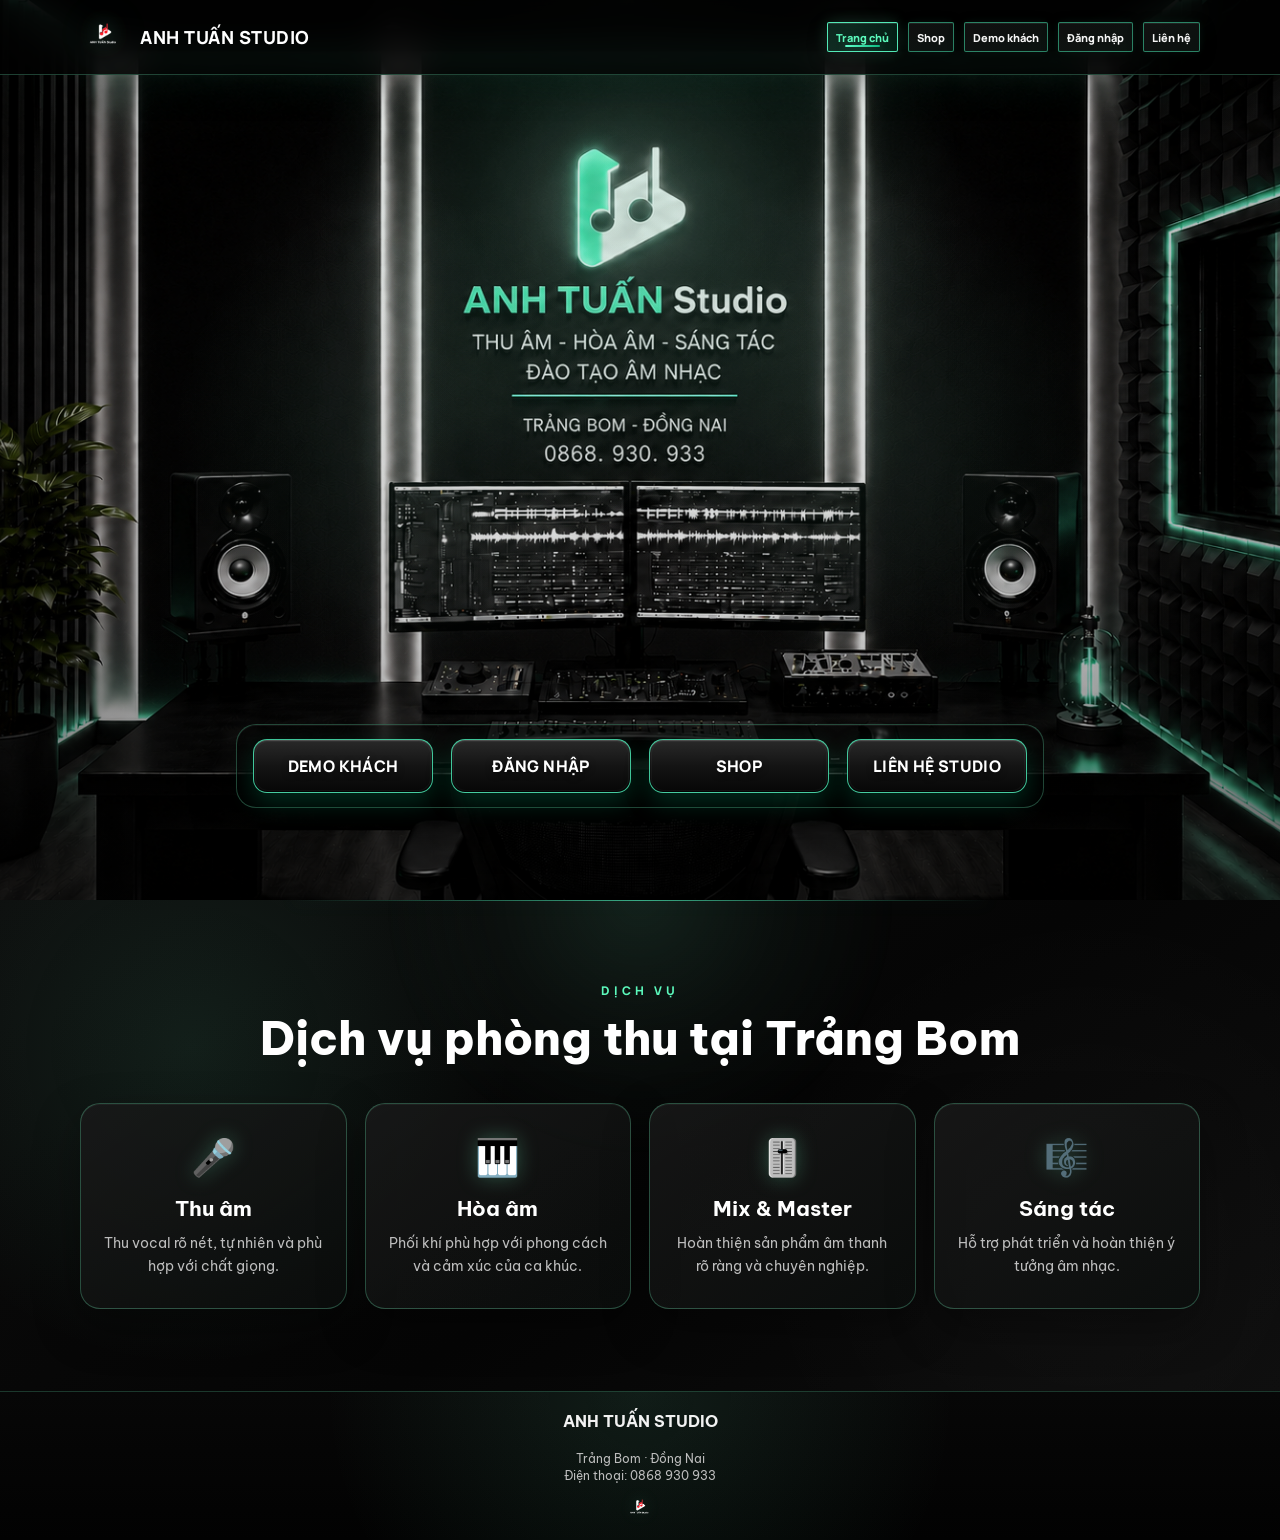
<file: index.html>
<!DOCTYPE html>
<html lang="vi">
<head>
  <meta charset="UTF-8" />
  <meta name="viewport" content="width=device-width, initial-scale=1.0" />

  <title>Phòng thu Trảng Bom | Anh Tuấn Studio</title>

  <meta
    name="description"
    content="Phòng thu Trảng Bom - Anh Tuấn Studio chuyên thu âm, hòa âm, phối khí, mixing và mastering tại Trảng Bom, Đồng Nai. Liên hệ 0868 930 933."
  />

  <meta name="robots" content="index, follow, max-image-preview:large" />
  <link rel="canonical" href="https://anhtuanstudio.com/" />

  <meta property="og:locale" content="vi_VN" />
  <meta property="og:type" content="website" />
  <meta property="og:title" content="Phòng thu Trảng Bom | Anh Tuấn Studio" />
  <meta
    property="og:description"
    content="Thu âm, hòa âm, phối khí, mixing và mastering tại Trảng Bom, Đồng Nai."
  />
  <meta property="og:url" content="https://anhtuanstudio.com/" />
  <meta property="og:site_name" content="Anh Tuấn Studio" />
  <meta property="og:image" content="https://anhtuanstudio.com/logo.png" />
  <meta property="og:image:alt" content="Logo Anh Tuấn Studio - Phòng thu Trảng Bom" />

  <script type="application/ld+json">
  {
    "@context": "https://schema.org",
    "@graph": [
      {
        "@type": "WebSite",
        "@id": "https://anhtuanstudio.com/#website",
        "url": "https://anhtuanstudio.com/",
        "name": "Anh Tuấn Studio",
        "inLanguage": "vi-VN",
        "publisher": { "@id": "https://anhtuanstudio.com/#studio" }
      },
      {
        "@type": "LocalBusiness",
        "@id": "https://anhtuanstudio.com/#studio",
        "name": "Anh Tuấn Studio",
        "alternateName": "Phòng thu Trảng Bom",
        "url": "https://anhtuanstudio.com/",
        "logo": "https://anhtuanstudio.com/logo.png",
        "image": "https://anhtuanstudio.com/logo.png",
        "telephone": "+84 868 930 933",
        "description": "Phòng thu tại Trảng Bom, Đồng Nai chuyên thu âm, hòa âm, phối khí, mixing và mastering.",
        "address": {
          "@type": "PostalAddress",
          "addressLocality": "Trảng Bom",
          "addressRegion": "Đồng Nai",
          "addressCountry": "VN"
        },
        "areaServed": {
          "@type": "Place",
          "name": "Trảng Bom, Đồng Nai"
        },
        "contactPoint": {
          "@type": "ContactPoint",
          "telephone": "+84 868 930 933",
          "contactType": "customer service",
          "availableLanguage": "Vietnamese"
        },
        "hasOfferCatalog": {
          "@type": "OfferCatalog",
          "name": "Dịch vụ phòng thu tại Trảng Bom",
          "itemListElement": [
            { "@type": "Offer", "itemOffered": { "@type": "Service", "name": "Thu âm" } },
            { "@type": "Offer", "itemOffered": { "@type": "Service", "name": "Hòa âm và phối khí" } },
            { "@type": "Offer", "itemOffered": { "@type": "Service", "name": "Mix và Master" } },
            { "@type": "Offer", "itemOffered": { "@type": "Service", "name": "Sáng tác" } }
          ]
        }
      }
    ]
  }
  </script>

  <link rel="stylesheet" href="style.css" />

  <link rel="preconnect" href="https://fonts.googleapis.com">
  <link rel="preconnect" href="https://fonts.gstatic.com" crossorigin>
  <link href="https://fonts.googleapis.com/css2?family=Be+Vietnam+Pro:wght@300;400;500;600;700;800;900&family=Manrope:wght@500;600;700;800&display=swap" rel="stylesheet">


  <style>
    /* Đồng bộ tên thương hiệu ở góc trái */
    .brand,
    .brand span{
      color:#ffffff !important;
      -webkit-text-fill-color:#ffffff !important;
      background:none !important;
      font-family:"Manrope",sans-serif !important;
      font-weight:800 !important;
      text-shadow:none !important;
    }

    @media (max-width:768px){
      #customerMainButton.customer-account-label{
        flex-direction:row !important;
        gap:6px !important;
        white-space:nowrap !important;
        font-size:16px !important;
        line-height:1.1 !important;
      }

      #customerMainButton.customer-account-label .account-prefix{
        display:inline !important;
        font-size:16px !important;
        font-style:italic;
        font-weight:500;
        text-transform:none;
        opacity:.9;
      }

      #customerMainButton.customer-account-label .account-name{
        display:inline !important;
        font-size:16px !important;
        font-style:normal;
        font-weight:800;
        white-space:nowrap;
      }
    }
  </style>

</head>

<body>
  <header class="topbar">
    <div class="container nav-wrap">
      <a class="brand" href="#home">
        <img src="logo.png" alt="Anh Tuấn Studio" />
        <span>ANH TUẤN STUDIO</span>
      </a>

      <button class="external-browser-button" type="button" aria-label="Mở trang bằng trình duyệt">↗ MỞ TRÌNH DUYỆT</button>

      <nav class="main-nav">
        <a class="active" href="index.html">Trang chủ</a>
        <a href="shop.html">Shop</a>
        <a href="musicdemo.html">Demo khách</a>
        <a id="customerMenuLink" href="https://music.anhtuanstudio.com/guest.php">Đăng nhập</a>
        <a href="tel:0868930933">Liên hệ</a>
      </nav>
      
    </div>
  </header>

  <main>
    <section class="hero hero-clean" id="home">
      <div class="hero-overlay"></div>

      <div class="container hero-content hero-content-clean">
        <div class="hero-actions">
          <a class="btn btn-music" href="musicdemo.html">
            DEMO KHÁCH
          </a>

          <a id="customerMainButton" class="btn btn-secondary" href="https://music.anhtuanstudio.com/guest.php">
            ĐĂNG NHẬP
          </a>

          <a class="btn btn-primary" href="shop.html">
            SHOP
          </a>

          <a class="btn btn-outline" href="tel:0868930933">
            LIÊN HỆ STUDIO
          </a>
        </div>
      </div>
    </section>

<section class="section dark-section" id="services">
      <div class="container">
        <div class="section-heading">
          <span>DỊCH VỤ</span>
          <h2>Dịch vụ phòng thu tại Trảng Bom</h2>
        </div>

        <div class="services-grid">
          <article class="service-card">
            <div class="service-icon">🎤</div>
            <h3>Thu âm</h3>
            <p>Thu vocal rõ nét, tự nhiên và phù hợp với chất giọng.</p>
          </article>

          <article class="service-card">
            <div class="service-icon">🎹</div>
            <h3>Hòa âm</h3>
            <p>Phối khí phù hợp với phong cách và cảm xúc của ca khúc.</p>
          </article>

          <article class="service-card">
            <div class="service-icon">🎚️</div>
            <h3>Mix & Master</h3>
            <p>Hoàn thiện sản phẩm âm thanh rõ ràng và chuyên nghiệp.</p>
          </article>

          <article class="service-card">
            <div class="service-icon">🎼</div>
            <h3>Sáng tác</h3>
            <p>Hỗ trợ phát triển và hoàn thiện ý tưởng âm nhạc.</p>
          </article>
        </div>
      </div>
    </section>
  </main>

  <footer id="contact">
    <div class="container footer-content">
      <img src="logo.png" alt="Anh Tuấn Studio" />

      <p>
        <strong>ANH TUẤN STUDIO</strong><br />
        Trảng Bom · Đồng Nai<br />
        Điện thoại: 0868 930 933
      </p>
    </div>
  </footer>

  <script>
    (async function () {
      const menuLink = document.getElementById('customerMenuLink');
      const mainButton = document.getElementById('customerMainButton');
      try {
        const response = await fetch('https://music.anhtuanstudio.com/customer.php?auth_status=1', {
          credentials: 'include',
          cache: 'no-store'
        });
        if (!response.ok) return;
        const status = await response.json();
        if (!status.loggedIn || !status.name) return;
        const showAccountLabel = function (element) {
          const prefix = document.createElement('span');
          const name = document.createElement('span');
          prefix.className = 'account-prefix';
          name.className = 'account-name';
          prefix.textContent = 'Nhạc của';
          name.textContent = status.name;
          element.classList.add('customer-account-label');
          element.replaceChildren(prefix, name);
        };
        showAccountLabel(menuLink);
        showAccountLabel(mainButton);
        menuLink.href = status.url;
        mainButton.href = status.url;
      } catch (error) {}
    }());

    document.querySelector('.external-browser-button')?.addEventListener('click', async function () {
      const url = window.location.href;
      const ua = navigator.userAgent || '';
      if (/Android/i.test(ua)) {
        window.location.href = 'intent://' + url.replace(/^https?:\/\//i, '') + '#Intent;scheme=https;package=com.android.chrome;end';
        return;
      }
      if (/iPhone|iPad|iPod/i.test(ua)) {
        try { await navigator.clipboard.writeText(url); } catch (error) {}
        alert('Đã sao chép đường dẫn. Quý khách chọn menu của Zalo → Mở bằng Safari, hoặc dán đường dẫn vào Safari.');
        return;
      }
      window.open(url, '_blank', 'noopener,noreferrer');
    });
  </script>

</body>
</html>
</file>
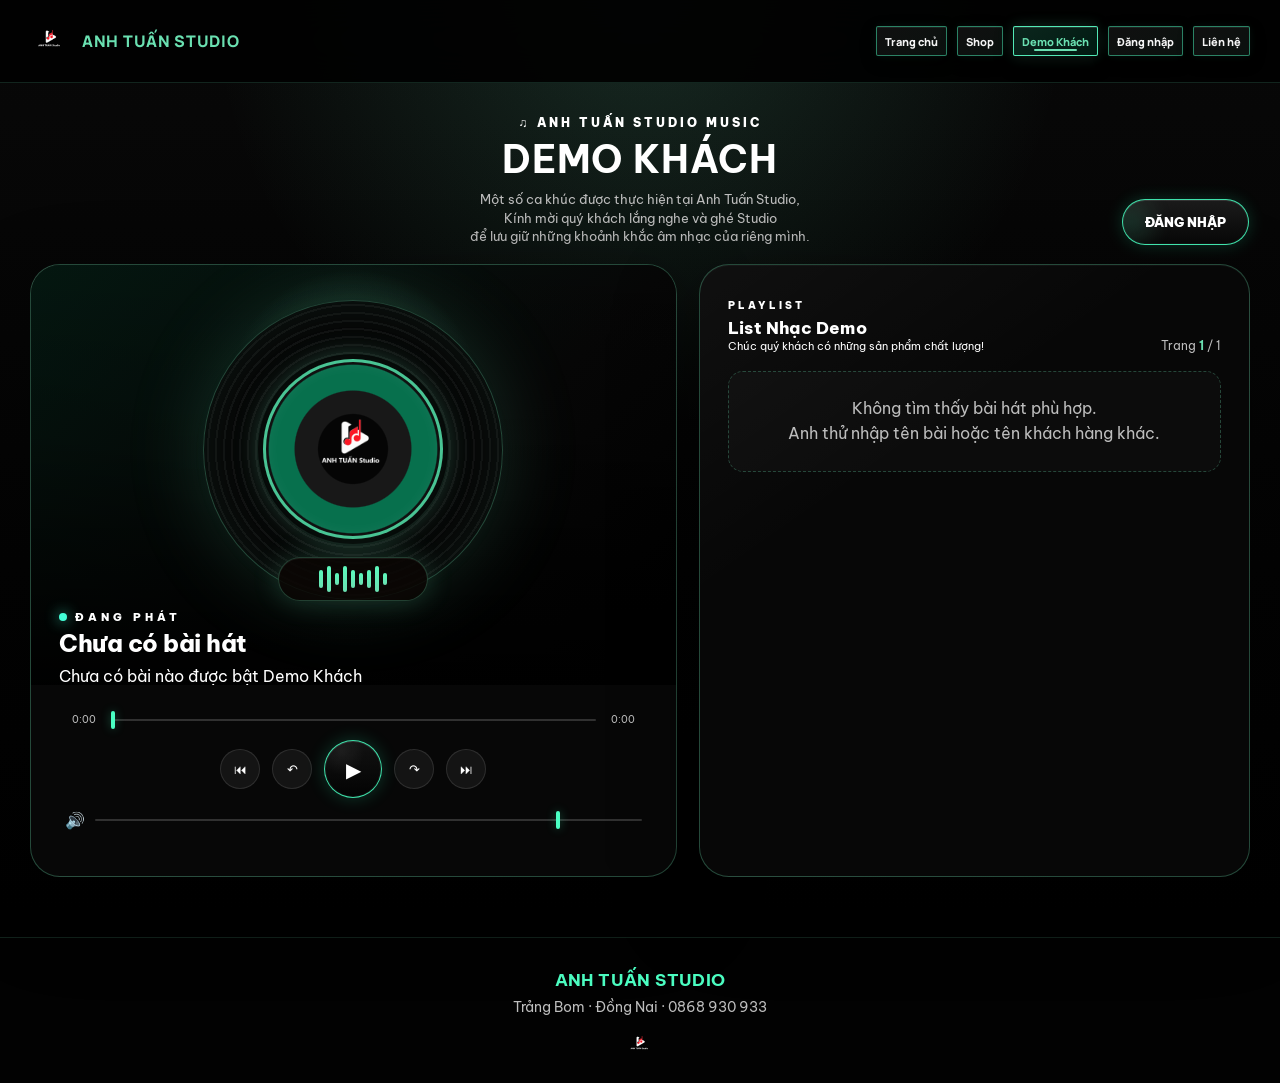
<file: musicdemo.html>
<!DOCTYPE html>
<html lang="vi">
<head>
  <meta charset="UTF-8" />
  <meta name="viewport" content="width=device-width, initial-scale=1.0" />
  <title>Demo khách - Anh Tuấn Studio</title>

  <link rel="preconnect" href="https://fonts.googleapis.com">
  <link rel="preconnect" href="https://fonts.gstatic.com" crossorigin>
  <link href="https://fonts.googleapis.com/css2?family=Be+Vietnam+Pro:wght@300;400;500;600;700;800;900&family=Manrope:wght@500;600;700;800&display=swap" rel="stylesheet">

  <style>
    *{box-sizing:border-box;margin:0;padding:0}
    :root{--orange:#6AE0B1;--orange-light:#5CF9BC;--orange-dark:#0B5C46;--green:#6AE0B1;--green-light:#5CF9BC;--panel:rgba(8,8,8,.95);--border:rgba(106,224,177,.30);--text:#ffffff;--muted:#bdbdbd}
    html{scroll-behavior:smooth}
    body{min-height:100vh;overflow-x:hidden;color:var(--text);font-family:"Be Vietnam Pro",Arial,Helvetica,sans-serif;background:radial-gradient(circle at 50% 0%,rgba(106,224,177,.16),transparent 34%),linear-gradient(180deg,#080808 0%,#030303 52%,#000000 100%)}
    button,input,a{font:inherit;-webkit-tap-highlight-color:transparent}button{border:none}.hidden{display:none!important}.container{width:min(1220px,calc(100% - 36px));margin:0 auto}
    .topbar{position:sticky;top:0;z-index:100;background:rgba(2,2,2,.94);border-bottom:1px solid rgba(106,224,177,.16);backdrop-filter:blur(18px);-webkit-backdrop-filter:blur(18px)}
    .nav-wrap{min-height:82px;display:flex;align-items:center;justify-content:space-between;gap:24px}.brand{display:flex;align-items:center;gap:12px;color:var(--orange);text-decoration:none;font-family:"Manrope",sans-serif;font-weight:800;letter-spacing:.7px}.brand img{width:40px;height:40px;object-fit:contain}.main-nav{width:auto;margin-left:auto;display:flex;align-items:center;justify-content:flex-end;gap:10px}.main-nav a{position:relative;color:#f4f4f4;text-decoration:none;font-family:"Manrope",sans-serif;font-size:clamp(15px,1.15vw,17px);font-weight:800;transition:.25s}.main-nav a::after{content:"";position:absolute;left:0;right:100%;bottom:-9px;height:2px;border-radius:99px;background:var(--orange);transition:.25s}.main-nav a:hover,.main-nav a.active{color:var(--orange)}.main-nav a:hover::after,.main-nav a.active::after{right:0}
    .music-hero{padding:28px 0 18px;text-align:center}.music-hero-label{display:inline-block;margin-bottom:8px;color:#ffffff;font-size:12px;font-weight:900;letter-spacing:3px}
    
   /* TIÊU ĐỀ TRANG NGHE NHẠC */
.music-hero h1{
    max-width:760px;
    margin:0 auto;

    font-family:"Be Vietnam Pro",Arial,Helvetica,sans-serif;

    font-size:clamp(25px,3.8vw,38px);

    font-weight:700;

    line-height:1.15;

    letter-spacing:.8px;

    text-transform:uppercase;

    text-align:center;

    color:#ffffff;

    text-shadow:none;
}

.music-hero p{
    max-width:650px;
    margin:8px auto 0;
    color:var(--muted);
    line-height:1.45;
    font-size:13px;
}

    
    .music-layout{display:grid;grid-template-columns:minmax(0,1.08fr) minmax(360px,.92fr);gap:22px;padding-bottom:60px}.player-panel,.playlist-panel{border:1px solid var(--border);border-radius:30px;background:linear-gradient(145deg,rgba(255,255,255,.035),transparent 34%),var(--panel);box-shadow:0 30px 85px rgba(0,0,0,.42),inset 0 1px 0 rgba(255,255,255,.03)}
    .player-panel{position:sticky;top:98px;align-self:start;overflow:hidden}.cover-area{position:relative;min-height:420px;padding:28px;display:flex;justify-content:center;align-items:flex-end;overflow:hidden;background:linear-gradient(180deg,rgba(0,0,0,.04) 0%,rgba(0,0,0,.24) 42%,rgba(0,0,0,.97) 100%),radial-gradient(circle at 50% 31%,rgba(106,224,177,.34),transparent 29%),linear-gradient(135deg,#041811,#070707 60%,#020202)}.ambient-orb{position:absolute;top:25px;left:50%;width:330px;height:330px;transform:translateX(-50%);border-radius:50%;background:radial-gradient(circle,rgba(106,224,177,.17),transparent 66%);filter:blur(8px);pointer-events:none}
    .vinyl{position:absolute;top:35px;left:50%;width:300px;height:300px;transform:translateX(-50%);border-radius:50%;border:1px solid rgba(106,224,177,.3);background:repeating-radial-gradient(circle,rgba(255,255,255,.045) 0 2px,transparent 2px 8px),radial-gradient(circle at center,rgba(106,224,177,.18) 0 17%,#060606 18% 100%);box-shadow:0 0 80px rgba(106,224,177,.17),inset 0 0 50px rgba(106,224,177,.08);animation:spinVinyl 12s linear infinite;animation-play-state:paused}.vinyl.playing{animation-play-state:running}@keyframes spinVinyl{to{transform:translateX(-50%) rotate(360deg)}}

    
    .cover-logo{
  position:absolute;
  top:184px;
  left:50%;
  width:180px;
  height:180px;
  padding:0;
  transform:translate(-50%,-50%);
  object-fit:cover;
  border-radius:50%;
  border:3px solid rgba(92,249,188,.78);
  background:#090909;
  box-shadow:
    0 0 0 5px rgba(0,0,0,.72),
    0 0 30px rgba(106,224,177,.38),
    inset 0 0 16px rgba(255,255,255,.08);
  z-index:3;
  animation:spinCoverLogo 12s linear infinite;
  animation-play-state:paused;
}

.cover-logo.playing{
  animation-play-state:running;
}

.cover-logo.logo-fallback{
  object-fit:contain;
  padding:34px;
  background:
    radial-gradient(
      circle,
      #050505 0 28%,
      #181818 29% 47%,
      #07704D 48% 68%,
      #090909 69%
    );
}

@keyframes spinCoverLogo{
  to{
    transform:translate(-50%,-50%) rotate(360deg);
  }
}

    

    
  .equalizer{
  position:absolute;
  top:292px;
  left:50%;
  width:150px;
  height:44px;
  padding:7px 12px;
  transform:translateX(-50%);
  display:flex;
  align-items:center;
  justify-content:center;
  gap:4px;
  border:1px solid rgba(106,224,177,.26);
  border-radius:999px;
  background:rgba(11,7,4,.84);
  box-shadow:0 0 28px rgba(106,224,177,.20),inset 0 1px 0 rgba(255,255,255,.06);
  z-index:4;
}

.equalizer span{
  width:4px;
  height:18px;
  border-radius:99px;
  background:
    linear-gradient(
      180deg,
      var(--orange-light),
      var(--orange)
    );
  animation:eq .9s ease-in-out infinite alternate;
}

.equalizer span:nth-child(2n){
  height:26px;
  animation-delay:.15s;
}

.equalizer span:nth-child(3n){
  height:12px;
  animation-delay:.3s;
}

@keyframes eq{
  from{
    transform:scaleY(.45);
    opacity:.65;
  }

  to{
    transform:scaleY(1);
    opacity:1;
  }
}

    

    /* CHỈNH ĐỘ CAO THẤP TIÊU ĐỀ MEDIA */

  .now-playing{
    position:relative;
    z-index:2;
    width:100%;
    top:32px;
}
    
    
    .now-label{display:inline-flex;align-items:center;gap:8px;color:#ffffff;font-size:11px;font-weight:900;letter-spacing:4px}.now-label::before{content:"";width:8px;height:8px;border-radius:50%;background:#43ffd8;box-shadow:0 0 14px rgba(67,255,216,.85)}
  
    
.now-playing h2{
    margin-top:6px;
    font-size:24px;
    line-height:1.08;
    font-weight:800;
    letter-spacing:-0.5px;
}
    /* CHỈNH ĐỘ CAO THẤP TIÊU ĐỀ MEDIA TRÊN ĐIỆN THOẠI */
    
    
    .now-playing p{margin-top:12px;color:#ffffff;font-size:16px}
    .player-controls{padding:28px 34px 34px}
    
    
    .time-row{
  display:grid;
  grid-template-columns:38px minmax(0,1fr) 38px;
  align-items:center;
  gap:8px;
}

    
    
 .time-row span{
  color:var(--muted);
  text-align:center;
  font-size:10px;
}

  
    
    
    
    .progress{width:100%;height:7px;appearance:none;-webkit-appearance:none;border-radius:999px;outline:none;cursor:pointer;background:linear-gradient(to right,var(--orange) 0%,var(--orange) 0%,rgba(255,255,255,.13) 0%,rgba(255,255,255,.13) 100%)}.progress::-webkit-slider-thumb{width:18px;height:18px;appearance:none;-webkit-appearance:none;border:4px solid var(--orange);border-radius:50%;background:#fff;box-shadow:0 0 18px rgba(106,224,177,.75)}
    
    .main-controls{
  margin-top:14px;
  display:flex;
  align-items:center;
  justify-content:center;
  gap:12px;
}

    
    
    
    .control-button{
  width:40px;
  height:40px;
  display:grid;
  place-items:center;
  color:white;
  border:1px solid rgba(255,255,255,.11);
  border-radius:50%;
  background:rgba(255,255,255,.055);
  cursor:pointer;
  font-size:13px;
  transition:.2s ease;
}

    
    
    .control-button:hover{color:var(--orange);border-color:var(--orange);transform:translateY(-2px)}
    
    
    .play-button{
  width:58px;
  height:58px;
  color:#ffffff;
  border:none;
  background:linear-gradient(145deg,#5CF9BC 0%,#0DC789 56%,#07724E 100%);box-shadow:0 12px 28px rgba(106,224,177,.38),inset 0 1px 0 rgba(255,255,255,.30);
  font-size:20px;
}

    
    
    .play-button:hover{color:#ffffff;transform:scale(1.06)}
    
    .player-bottom{
  margin-top:12px;
  display:flex;
  align-items:center;
  gap:14px;
}
    
    
    .volume-wrap{
  flex:1;
  display:flex;
  align-items:center;
  gap:8px;
}

    
    
    
    .volume-icon{color:var(--orange)}.volume-range{width:100%;height:5px;appearance:none;-webkit-appearance:none;border-radius:99px;outline:none;background:rgba(255,255,255,.13);cursor:pointer}.volume-range::-webkit-slider-thumb{width:14px;height:14px;appearance:none;-webkit-appearance:none;border:none;border-radius:50%;background:var(--orange)}
    
.download-current a{
  width:100%;
  min-height:42px;
  padding:0 18px;

  display:flex;
  align-items:center;
  justify-content:center;

  color:#ffffff;
  text-decoration:none;

  border:none;
  border-radius:999px;

  background:linear-gradient(
    145deg,
    #5CF9BC,
    #0DC789 56%,
    #07724E
  );

  box-shadow:
    0 10px 24px rgba(106,224,177,.34),
    inset 0 1px 0 rgba(255,255,255,.28);

  font-size:11px;
  font-weight:900;
  letter-spacing:.3px;
}

    
    
 .download-current a:hover{
  transform:translateY(-1px);
  background:linear-gradient(
    145deg,
    #6AFFCD,
    #11DA97 56%,
    #08855B
  );
}


    
    .playlist-panel{padding:28px}


    .playlist-heading{
  display:flex;
  align-items:flex-end;
  justify-content:space-between;
  gap:14px;
}

.playlist-heading-text span{
  color:#ffffff;
  font-size:10px;
  font-weight:900;
  letter-spacing:3px;
}

.playlist-heading-text h2{
  margin-top:5px;
  font-size:17px;
  line-height:1.2;
  letter-spacing:.2px;
  font-weight:800;
}
    

.playlist-heading-text p{
  font-size:11px;
}

.page-status{
  color:var(--muted);
  white-space:nowrap;
  font-size:12px;
}

.page-status strong{
  color:var(--orange);
}

.playlist{
  margin-top:18px;
  display:grid;
  gap:8px;
}

.track{
  width:100%;
  padding:6px 8px;
  display:grid;
  grid-template-columns:30px minmax(0,1fr) 26px;
  align-items:center;
  gap:8px;
  color:var(--text);
  text-align:left;
  border:1px solid rgba(255,255,255,.06);
  border-radius:11px;
  background:rgba(255,255,255,.03);
  cursor:pointer;
  transition:.2s;
}

.track:hover{
  border-color:rgba(106,224,177,.48);
  background:rgba(106,224,177,.09);
  transform:translateX(2px);
}

.track.active{
  border-color:var(--orange);
  background:linear-gradient(90deg,rgba(106,224,177,.22),rgba(106,224,177,.035));
  box-shadow:inset 3px 0 0 var(--orange);
}

.track-number{
  width:30px;
  height:30px;
  border-radius:9px;
  font-size:10px;
  font-weight:800;
}

    

.track-info{
  min-width:0;
}

.track-info strong{
  display:block;
  overflow:hidden;
  white-space:nowrap;
  text-overflow:ellipsis;
  font-size:12px;
  font-weight:700;
  line-height:1.2;
}

.track-info small{
  display:block;
  margin-top:2px;
  overflow:hidden;
  white-space:nowrap;
  text-overflow:ellipsis;
  color:var(--muted);
  font-size:9px;
}
    

.track-play{
  width:24px;
  height:24px;
  border-radius:50%;
  font-size:9px;
}

.empty-track{
  padding:24px 16px;
  color:var(--muted);
  text-align:center;
  line-height:1.6;
  border:1px dashed rgba(106,224,177,.27);
  border-radius:15px;
  background:rgba(255,255,255,.025);
}




    
  
    .pagination{margin-top:25px;display:flex;align-items:center;justify-content:center;flex-wrap:wrap;gap:8px}.page-button{min-width:40px;height:40px;padding:0 12px;display:grid;place-items:center;color:var(--muted);border:1px solid rgba(255,255,255,.09);border-radius:12px;background:rgba(255,255,255,.04);cursor:pointer;transition:.22s}.page-button:hover:not(:disabled){color:#fff;border-color:var(--orange);transform:translateY(-2px)}.page-button.active{color:#ffffff;border-color:var(--orange-light);background:linear-gradient(135deg,var(--orange-light),var(--orange-dark));box-shadow:0 10px 24px rgba(12,185,127,.24);font-weight:900}.page-button:disabled{opacity:.35;cursor:not-allowed}
    footer{border-top:1px solid rgba(106,224,177,.14);background:#020202}
    .footer-content{min-height:145px;padding:24px 0 16px;display:flex;flex-direction:column;align-items:center;justify-content:center;gap:8px;color:var(--muted);text-align:center;line-height:1.45}
    .footer-content p{font-size:14px}
    .footer-content strong{display:block;margin-bottom:4px;color:#4CFFC3;font-size:17px;letter-spacing:.4px}
    .footer-address{display:block;white-space:nowrap}
    .footer-content img{width:32px;height:32px;object-fit:contain;margin-top:4px}
    @media(max-width:960px){.music-layout{grid-template-columns:1fr}.player-panel{position:static}}
    @media(max-width:720px){
      .container{width:min(100% - 24px,1220px)}
      .nav-wrap{min-height:65px}
      .brand span{font-size:15px}
      .main-nav{gap:14px}
      .main-nav a{font-size:13px}
      .main-nav a:nth-child(2){display:none}

      .music-hero{padding:14px 0 10px}
      .music-hero-label{margin-bottom:5px;font-size:10px;letter-spacing:2px}
      .music-hero h1{font-size:30px;line-height:1.08;letter-spacing:.5px}
      .music-hero p{max-width:520px;margin-top:7px;font-size:13px;line-height:1.4}

      .music-layout{gap:16px;padding-bottom:50px}

 .cover-area{
  min-height:315px !important;
  padding:18px !important;
}

.vinyl{
  position:absolute;
  top:18px !important;
  left:50% !important;
  width:200px !important;
  height:200px !important;
  transform:translateX(-50%);
}

.cover-logo{
  position:absolute;
  top:118px !important;
  left:50% !important;
  width:132px !important;
  height:132px !important;
  padding:0 !important;
  transform:translate(-50%,-50%);
  object-fit:contain;
  border-radius:50%;
  z-index:3;
}

.equalizer{
  position:absolute;
  top:200px !important;
  left:50% !important;
  width:118px !important;
  height:34px !important;
  padding:5px 9px !important;
  transform:translateX(-50%);
  z-index:4;
}

.now-label{
  font-size:9px;
  letter-spacing:2px;
}

.now-playing h2{
  margin-top:5px;
  max-width:100%;
  font-size:23px !important;
  line-height:1.08;
  font-weight:800;
  letter-spacing:-0.5px;
  overflow:hidden;
  white-space:nowrap;
  text-overflow:ellipsis;
}


 /* CHỈNH ĐỘ CAO THẤP MEDIA */
  
.now-playing{
    margin-top:24px;
}
      
.now-playing p{
  margin-top:5px;
  font-size:11px;
}

.player-controls{
  padding:12px 14px 14px !important;
}

.time-row{
  grid-template-columns:38px minmax(0,1fr) 38px;
  gap:7px;
}

.time-row span{
  font-size:10px;
}

.main-controls{
  margin-top:10px !important;
  gap:8px !important;
}

.control-button{
  width:32px !important;
  height:32px !important;
  font-size:11px !important;
}

.play-button{
  width:48px !important;
  height:48px !important;
  font-size:17px !important;
}

.player-bottom{
  margin-top:10px !important;
  display:flex;
  flex-direction:row !important;
  align-items:center !important;
  gap:10px !important;
}

.volume-wrap{
  flex:1;
  min-width:0;
}

.download-current{
  flex:0 0 auto;
  min-width:0 !important;
}

.download-current a{
  width:auto !important;
  min-width:118px !important;
  min-height:38px !important;
  padding:0 16px !important;

  display:inline-flex;
  align-items:center;
  justify-content:center;

  color:#ffffff;
  text-decoration:none;
  border-radius:999px;

  background:linear-gradient(
    145deg,
    #5CF9BC,
    #0DC789 56%,
    #07724E
  );

  box-shadow:0 9px 22px rgba(106,224,177,.32);

  font-size:10px !important;
  font-weight:900;
}

      

   .playlist-panel{
  padding:18px 12px;
}

.playlist-heading{
  align-items:flex-start;
  flex-direction:column;
  gap:8px;
}

.track{
  grid-template-columns:36px minmax(0,1fr) 30px;
  padding:7px 8px;
}

.track-number{
  width:36px;
  height:36px;
}


      
      .time-row{grid-template-columns:40px minmax(0,1fr) 40px;gap:8px}
    }

    @media(max-width:470px){
      .nav-wrap{gap:10px}
      .brand{gap:8px}
      .brand img{width:32px;height:32px}
      .brand span{max-width:82px;font-size:12px;line-height:1.18}
      .main-nav{gap:9px}
      .main-nav a{font-size:12px}

      .music-hero{padding:10px 0 8px}
      .music-hero h1{font-size:26px}
      .music-hero p{margin-top:6px;font-size:12px;line-height:1.35}

      .player-panel,.playlist-panel{border-radius:22px}
      .cover-area{min-height:310px;padding:18px}
      .vinyl{
  top:18px;
  width:220px;
  height:220px;
}

      
      .cover-logo{
  top:184px;
  width:158px;
  height:158px;
  padding:0;
  z-index:3;
  filter:
    drop-shadow(0 0 10px rgba(106,224,177,.42))
    drop-shadow(0 0 20px rgba(106,224,177,.20));
}

      
      .equalizer{top:278px;width:112px;height:30px;padding:4px 8px}

      .now-playing h2{margin-top:8px;font-size:29px}
      .now-playing p{margin-top:6px;font-size:13px}

      .player-controls{padding:14px 24px 16px}
      .main-controls{gap:9px;margin-top:18px}
      .control-button{width:46px;height:46px}
      .play-button{width:68px;height:68px}

      .page-button{min-width:36px;height:36px;padding:0 10px}

      .footer-content{min-height:132px;padding:20px 0 14px;gap:6px}
      .footer-content p{font-size:12.5px}
      .footer-address{white-space:nowrap;font-size:11px;letter-spacing:-.15px}
      .footer-content strong{font-size:15px}
      .footer-content img{width:28px;height:28px}
    }


/* NÚT TÌM KIẾM NHẠC Ở GÓC PHẢI, NGOÀI KHUNG PLAYLIST */

.playlist-panel{
    position:relative;
}

.search-music-btn{
    position:absolute;
    top:-66px;
    right:0;
    z-index:20;

    height:46px;
    padding:0 22px;

    display:inline-flex;
    align-items:center;
    justify-content:center;
    gap:7px;

    overflow:hidden;

    color:#ffffff;
    text-decoration:none;
    font-size:13px;
    font-weight:900;

    border:2px solid #35f6ff;
    border-radius:999px;

    background:linear-gradient(
        180deg,
        #18dce5 0%,
        #009eaa 100%
    );

    box-shadow:
        0 0 10px rgba(53,246,255,.65),
        0 0 24px rgba(53,246,255,.30),
        inset 0 1px 0 rgba(255,255,255,.45);

    transition:.25s;
}

.search-music-btn:hover{
    transform:translateY(-2px);

    box-shadow:
        0 0 16px rgba(53,246,255,.90),
        0 0 34px rgba(53,246,255,.50),
        inset 0 1px 0 rgba(255,255,255,.55);
}

/* Ánh kim trắng lướt qua */

.search-music-btn::before{
    content:"";
    position:absolute;
    top:-70%;
    left:-50%;

    width:38%;
    height:240%;

    transform:rotate(25deg);

    background:linear-gradient(
        90deg,
        transparent,
        rgba(255,255,255,.95),
        transparent
    );

    animation:searchButtonShine 2.6s linear infinite;
    pointer-events:none;
}

@keyframes searchButtonShine{
    from{
        left:-50%;
    }

    to{
        left:140%;
    }
}





    /* NÚT TÌM KIẾM NHẠC TRÊN ĐIỆN THOẠI */
@media (max-width:720px){

  .playlist-panel .search-music-btn{
    position:relative;
    top:auto;
    right:auto;

    width:max-content;
    height:34px;
    min-height:34px;
    padding:0 14px;
    margin:0 0 12px auto;

    display:flex;
    font-size:9px;
    white-space:nowrap;
  }
}



    

    
  

/* ===== ĐỒNG BỘ MUSIC THEO TRANG ALBUM ===== */

/* Nút tìm kiếm nhạc: đen - viền đỏ - ánh kim */
.search-music-btn{
  border:1px solid rgba(70,255,193,.88) !important;
  background:linear-gradient(180deg,rgba(28,28,28,.96),rgba(7,7,7,.98)) !important;
  box-shadow:
    0 0 0 1px rgba(255,255,255,.04) inset,
    inset 0 1px 0 rgba(255,255,255,.08),
    0 0 16px rgba(40,255,183,.18) !important;
}

.search-music-btn:hover{
  box-shadow:
    0 0 0 1px rgba(255,255,255,.06) inset,
    inset 0 1px 0 rgba(255,255,255,.10),
    0 0 20px rgba(40,255,183,.24) !important;
}

.search-music-btn::before,
.copy-current-track::before,
.download-current a::before{
  content:"";
  position:absolute;
  top:-65%;
  left:-48%;
  width:32%;
  height:240%;
  transform:rotate(25deg);
  background:linear-gradient(
    90deg,
    transparent,
    rgba(255,255,255,.96),
    rgba(236,236,236,.94),
    transparent
  );
  animation:musicMetalShine 2.8s linear infinite;
  pointer-events:none;
}

@keyframes musicMetalShine{
  from{left:-48%;}
  to{left:138%;}
}

/* Giữ nguyên vị trí cụm ĐANG PHÁT / tên bài / tên ca sĩ */

/* Hai thanh mỏng như sợi chỉ */
.progress,
.volume-range{
  height:2px !important;
  border-radius:999px;
  background:linear-gradient(
    to right,
    var(--orange) 0%,
    var(--orange) 0%,
    rgba(255,255,255,.17) 0%,
    rgba(255,255,255,.17) 100%
  ) !important;
}

.progress::-webkit-slider-thumb,
.volume-range::-webkit-slider-thumb{
  -webkit-appearance:none;
  appearance:none;
  width:4px;
  height:18px;
  border-radius:999px;
  border:0;
  background:#4AFFC3;
  box-shadow:0 0 10px rgba(60,255,190,.35);
}

.progress::-moz-range-thumb,
.volume-range::-moz-range-thumb{
  width:4px;
  height:18px;
  border:none;
  border-radius:999px;
  background:#4AFFC3;
  box-shadow:0 0 10px rgba(60,255,190,.35);
}

/* Nút play đen trong suốt, viền đỏ */
.play-button{
  border:1px solid rgba(70,255,193,.88) !important;
  background:
    radial-gradient(circle at 30% 20%, rgba(255,255,255,.06), transparent 38%),
    linear-gradient(180deg, rgba(20,20,20,.92), rgba(3,3,3,.96)) !important;
  box-shadow:
    0 0 0 1px rgba(255,255,255,.05) inset,
    inset 0 1px 0 rgba(255,255,255,.08),
    0 0 18px rgba(40,255,183,.20) !important;
  color:#ffffff !important;
}

/* Khu vực volume + 2 nút dưới */
.player-bottom{
  align-items:flex-end !important;
  gap:12px !important;
  flex-wrap:wrap;
}

.volume-wrap{
  flex:1 1 100% !important;
  display:flex;
  align-items:center;
  gap:10px;
}

.download-current{
  width:100%;
  min-width:0;
  display:flex;
  align-items:center;
  justify-content:space-between;
  gap:10px;
}

.copy-current-track,
.download-current a{
  position:relative;
  overflow:hidden;
  flex:1 1 0;
  min-height:40px;
  padding:0 12px;

  display:inline-flex;
  align-items:center;
  justify-content:center;
  gap:6px;

  color:#ffffff;
  text-decoration:none;
  white-space:nowrap;
  font-size:9px;
  font-weight:900;

  border:1px solid rgba(70,255,193,.88);
  border-radius:999px;

  background:linear-gradient(180deg,rgba(28,28,28,.96),rgba(7,7,7,.98));

  box-shadow:
    0 0 0 1px rgba(255,255,255,.04) inset,
    inset 0 1px 0 rgba(255,255,255,.08),
    0 0 16px rgba(40,255,183,.18);

  transition:.24s ease;
  cursor:pointer;
}

.copy-current-track:hover,
.download-current a:hover{
  transform:translateY(-1px);
  box-shadow:
    0 0 0 1px rgba(255,255,255,.06) inset,
    inset 0 1px 0 rgba(255,255,255,.10),
    0 0 20px rgba(40,255,183,.24);
}

@media(max-width:720px){
  .search-music-btn{
    height:38px !important;
    padding:0 14px !important;
    font-size:10px !important;
  }

  .player-bottom{
    gap:10px !important;
  }

  .download-current{
    gap:8px;
  }

  .copy-current-track,
  .download-current a{
    min-height:36px;
    padding:0 8px;
    font-size:7px;
  }

  .progress::-webkit-slider-thumb,
  .volume-range::-webkit-slider-thumb{
    width:3px;
    height:16px;
  }

  .progress::-moz-range-thumb,
  .volume-range::-moz-range-thumb{
    width:3px;
    height:16px;
  }
}



/* ===== THAY ÁNH KIM TRẮNG BẰNG FLARE ĐỎ NHẸ ===== */

/* Tắt toàn bộ vệt sáng trắng chạy qua chữ */
.search-music-btn::before,
.copy-current-track::before,
.download-current a::before{
  content:none !important;
  display:none !important;
  animation:none !important;
}

/* Giữ phần chữ luôn rõ, hiệu ứng nằm phía sau */
.search-music-btn,
.copy-current-track,
.download-current a{
  isolation:isolate;
}

.search-music-btn::after,
.copy-current-track::after,
.download-current a::after{
  content:"";
  position:absolute;
  z-index:-1;

  width:68%;
  height:180%;
  top:-40%;
  left:-28%;

  border-radius:50%;

  background:
    radial-gradient(
      circle,
      rgba(70,255,193,.26) 0%,
      rgba(106,224,177,.14) 36%,
      rgba(106,224,177,.055) 58%,
      transparent 74%
    );

  filter:blur(7px);
  opacity:.58;
  transform:translate3d(0,0,0) scale(.88);

  animation:redFlareSoft 4.8s ease-in-out infinite;
  pointer-events:none;
}

/* Cho mỗi nút lệch nhịp một chút, nhìn tự nhiên hơn */
.copy-current-track::after{
  animation-delay:.7s;
}

.download-current a::after{
  animation-delay:1.4s;
}

@keyframes redFlareSoft{
  0%{
    left:-30%;
    opacity:.38;
    transform:translate3d(0,0,0) scale(.84);
  }

  45%{
    left:16%;
    opacity:.66;
    transform:translate3d(0,0,0) scale(1.04);
  }

  100%{
    left:54%;
    opacity:.38;
    transform:translate3d(0,0,0) scale(.88);
  }
}

/* Viền đỏ thở nhẹ, không gây lóa */
.search-music-btn,
.copy-current-track,
.download-current a{
  animation:redBorderBreath 3.6s ease-in-out infinite;
}

.copy-current-track{
  animation-delay:.5s;
}

.download-current a{
  animation-delay:1s;
}

@keyframes redBorderBreath{
  0%,100%{
    border-color:rgba(70,255,193,.64);
    box-shadow:
      0 0 0 1px rgba(255,255,255,.035) inset,
      inset 0 1px 0 rgba(255,255,255,.07),
      0 0 10px rgba(106,224,177,.10);
  }

  50%{
    border-color:rgba(92,255,201,.92);
    box-shadow:
      0 0 0 1px rgba(255,255,255,.05) inset,
      inset 0 1px 0 rgba(255,255,255,.09),
      0 0 18px rgba(106,224,177,.22);
  }
}

/* Người dùng chọn giảm chuyển động */
@media (prefers-reduced-motion:reduce){
  .search-music-btn,
  .copy-current-track,
  .download-current a,
  .search-music-btn::after,
  .copy-current-track::after,
  .download-current a::after{
    animation:none !important;
  }
}



/* ===== HOVER ĐỎ CHO NÚT TÌM KIẾM VÀ SAO CHÉP LINK BÀI ===== */

.search-music-btn:hover,
.copy-current-track:hover{
  color:#ffffff !important;
  border-color:#5CF9BC !important;

  background:
    linear-gradient(
      145deg,
      #5CF9BC 0%,
      #0DC789 56%,
      #07724E 100%
    ) !important;

  box-shadow:
    0 10px 24px rgba(106,224,177,.34),
    inset 0 1px 0 rgba(255,255,255,.28),
    0 0 18px rgba(106,224,177,.26) !important;

  transform:translateY(-1px);
}

/* Giữ flare đỏ nhẹ khi hover */
.search-music-btn:hover::after,
.copy-current-track:hover::after{
  opacity:.72;
  background:
    radial-gradient(
      circle,
      rgba(110,255,207,.34) 0%,
      rgba(106,224,177,.20) 38%,
      rgba(106,224,177,.08) 60%,
      transparent 76%
    );
}


/* ===== NÂNG RIÊNG TÊN CA SĨ LÊN NHẸ ===== */
/* Chỉ dịch dòng tên ca sĩ lên 3px, không thay đổi kích thước hoặc vị trí các phần khác */
.now-playing p{
  transform:translateY(-3px);
}


/* ===== CHỈNH RIÊNG CỤM ĐANG PHÁT TRÊN ĐIỆN THOẠI ===== */
/* Nhích toàn bộ: ĐANG PHÁT + tên bài + tên ca sĩ lên nhẹ, desktop giữ nguyên */
@media (max-width:720px){
  .now-playing{
    transform:translateY(-12px);
  }
}


/* ===== FIX AVATAR TRÊN ĐIỆN THOẠI GIỐNG TRANG ALBUM ===== */
/* Chỉ sửa cách ảnh nằm trong vòng tròn trên điện thoại, không đổi vị trí/kích thước khác */
@media (max-width:720px){
  .cover-logo{
    object-fit:cover !important;
    object-position:center center !important;
    padding:0 !important;
    background:#090909 !important;
  }

  .cover-logo.logo-fallback{
    object-fit:contain !important;
    padding:28px !important;
  }
}

@media (max-width:470px){
  .cover-logo{
    object-fit:cover !important;
    object-position:center center !important;
    padding:0 !important;
  }

  .cover-logo.logo-fallback{
    object-fit:contain !important;
    padding:30px !important;
  }
}

.external-browser-button{display:none}
.customer-account-label{display:inline-flex!important;flex-direction:row;align-items:center;gap:5px;line-height:1.05!important;white-space:nowrap}
.customer-account-label .account-prefix{display:inline;font-size:13px;font-weight:700;letter-spacing:.1px;opacity:.9}
.customer-account-label .account-name{display:inline;font-size:17px;font-weight:900;white-space:nowrap}
.composer-credit{margin-left:8px;color:#ffffff;font-size:.82em;font-weight:700}
@keyframes menuShine{0%,58%{transform:translateX(-150%)}78%,100%{transform:translateX(150%)}}
@media(min-width:721px){
  .main-nav a{min-height:40px;padding:0 12px;overflow:hidden;display:inline-flex;align-items:center;justify-content:center;border:1px solid rgba(75,255,195,.48);border-radius:8px;background:linear-gradient(145deg,rgba(255,255,255,.045),rgba(106,224,177,.055)),rgba(8,8,8,.72);box-shadow:0 5px 16px rgba(0,0,0,.25),0 0 10px rgba(106,224,177,.08),inset 0 1px 0 rgba(255,255,255,.07)}
  .main-nav a::before{content:"";position:absolute;inset:-1px;pointer-events:none;background:linear-gradient(110deg,transparent 28%,rgba(255,255,255,.22) 47%,transparent 66%);transform:translateX(-150%);animation:menuShine 4.8s ease-in-out infinite}
  .main-nav a:nth-child(2)::before{animation-delay:.35s}.main-nav a:nth-child(3)::before{animation-delay:.7s}.main-nav a:nth-child(4)::before{animation-delay:1.05s}.main-nav a:nth-child(5)::before{animation-delay:1.4s}
  .main-nav a:hover,.main-nav a.active{border-color:rgba(91,255,200,.9);background:linear-gradient(145deg,rgba(75,255,195,.15),rgba(5,105,72,.25));box-shadow:0 7px 20px rgba(0,0,0,.3),0 0 16px rgba(106,224,177,.2),inset 0 1px 0 rgba(255,255,255,.12)}
  .main-nav a::after{bottom:4px;left:24%;right:76%}.main-nav a:hover::after,.main-nav a.active::after{right:24%}
}
.search-music-btn.customer-account-label .account-prefix{font-size:9px}
.search-music-btn.customer-account-label .account-name{font-size:12px}
@media(max-width:720px){
  .nav-wrap{min-height:0;padding:10px 0 8px;display:flex;flex-wrap:wrap;align-items:center;justify-content:space-between;gap:8px 10px}
  .brand{min-width:0;flex:1 1 auto}
  .external-browser-button{min-height:40px;margin-left:auto;padding:0 13px;display:inline-flex;align-items:center;justify-content:center;flex:0 0 auto;color:#fff;border:1px solid rgba(92,249,188,.72);border-radius:999px;background:linear-gradient(145deg,rgba(70,255,193,.24),rgba(7,112,77,.42));box-shadow:0 0 20px rgba(106,224,177,.17),inset 0 1px 0 rgba(255,255,255,.10);font-family:"Manrope",sans-serif;font-size:10px;font-weight:800;letter-spacing:.2px;white-space:nowrap;cursor:pointer}
  .main-nav{width:100%;padding-top:8px;display:grid;grid-template-columns:repeat(5,minmax(0,1fr));align-items:stretch;gap:4px;border-top:1px solid rgba(106,224,177,.14)}
  .main-nav a,.main-nav a:nth-child(2){min-height:38px;padding:0 2px;display:flex;align-items:center;justify-content:center;text-align:center;font-size:10px;line-height:1.2;white-space:normal}
  .customer-account-label{flex-direction:column;gap:2px;white-space:normal}
  .customer-account-label .account-prefix{font-size:8px}
  .customer-account-label .account-name{font-size:10px}
  .main-nav a::after{bottom:0;left:16%;right:84%}
  .main-nav a:hover::after,.main-nav a.active::after{right:16%}
}

/* CHỈ KHÓA MENU TRÊN MÁY TÍNH - ĐIỆN THOẠI GIỮ NGUYÊN */
@media(min-width:721px){
  .topbar .main-nav a{
    min-height:30px !important;
    padding:0 8px !important;
    border-radius:2px !important;
    font-size:11px !important;
  }
  .topbar .main-nav a *{font-size:11px !important}
}
</style>
</head>
<body>
  <header class="topbar">
    <div class="container nav-wrap">
      <a class="brand" href="index.html"><img src="logo.png" alt="Anh Tuấn Studio" /><span>ANH TUẤN STUDIO</span></a>
      <button class="external-browser-button" type="button" aria-label="Mở trang bằng trình duyệt">↗ MỞ TRÌNH DUYỆT</button>
    <nav class="main-nav">
    <a href="index.html">Trang chủ</a>
    <a href="shop.html">Shop</a>
    <a class="active" href="musicdemo.html">Demo Khách</a>
    <a id="customerMenuLink" href="https://music.anhtuanstudio.com/guest.php">Đăng nhập</a>
    <a href="tel:0868930933">Liên hệ</a>
</nav>
    </div>
  </header>
  <main>
    <section class="music-hero">
      <div class="container">
        <span class="music-hero-label">♫ ANH TUẤN STUDIO MUSIC</span>
        <h1>DEMO KHÁCH</h1>
        <p>Một số ca khúc được thực hiện tại Anh Tuấn Studio,<br />
Kính mời quý khách lắng nghe và ghé Studio<br />để lưu giữ những khoảnh khắc âm nhạc của riêng mình.</p>
      </div>
    </section>
    <section class="container music-layout">


      
      
      <div class="player-panel">
        <div class="cover-area"><div class="ambient-orb"></div><div id="vinyl" class="vinyl"></div><img id="coverLogo" class="cover-logo logo-fallback" src="logo.png" alt="Anh Tuấn Studio" /><div id="equalizer" class="equalizer" aria-hidden="true"><span style="--i:1"></span><span style="--i:2"></span><span style="--i:3"></span><span style="--i:4"></span><span style="--i:5"></span><span style="--i:6"></span><span style="--i:7"></span><span style="--i:8"></span><span style="--i:9"></span></div>
          
          <div class="now-playing"><span class="now-label">ĐANG PHÁT</span><h2 id="currentTitle">Chọn một bài hát</h2><p id="currentArtist"></p></div></div>
        <div class="player-controls"><audio id="audioPlayer" preload="metadata"></audio><div class="time-row"><span id="currentTime">0:00</span><input id="progressBar" class="progress" type="range" min="0" max="100" step="0.1" value="0" /><span id="duration">0:00</span></div><div class="main-controls"><button id="previousButton" class="control-button" type="button" title="Bài trước">⏮</button><button id="backwardButton" class="control-button" type="button" title="Lùi 10 giây">↶</button><button id="playButton" class="control-button play-button" type="button" title="Phát hoặc tạm dừng">▶</button><button id="forwardButton" class="control-button" type="button" title="Tiến 10 giây">↷</button><button id="nextButton" class="control-button" type="button" title="Bài tiếp theo">⏭</button></div><div class="player-bottom"><div class="volume-wrap"><span class="volume-icon">🔊</span><input id="volumeRange" class="volume-range" type="range" min="0" max="1" step="0.01" value="0.85" /></div><div class="download-current"><button id="copyCurrentTrackButton" class="copy-current-track" type="button">🔗 SAO CHÉP LINK BÀI NÀY</button><a id="downloadButton" href="#" target="_self">TẢI XUỐNG</a></div></div></div>
      </div>


      
      <aside class="playlist-panel">
    <a id="customerSearchButton" href="https://music.anhtuanstudio.com/guest.php" class="search-music-btn">
        ĐĂNG NHẬP
    </a>
        
        
        <div class="playlist-heading"><div class="playlist-heading-text"><span>PLAYLIST</span><h2>List Nhạc Demo</h2><p>Chúc quý khách có những sản phẩm chất lượng!</p></div><div class="page-status">Trang <strong id="currentPageText">1</strong> / <span id="totalPageText">1</span></div></div><div id="playlist" class="playlist"></div><div id="pagination" class="pagination"></div></aside>
    </section>
  </main>
  <footer><div class="container footer-content"><p><strong>ANH TUẤN STUDIO</strong><span class="footer-address">Trảng Bom · Đồng Nai · 0868 930 933</span></p><img src="logo.png" alt="Anh Tuấn Studio" /></div></footer>
  <script src="https://music.anhtuanstudio.com/customer.php?demo_feed=1"></script>
  <script>
    const songsPerPage=10;const pageParams=new URLSearchParams(window.location.search);const requestedTrackIndex=Number.parseInt(pageParams.get("track"),10);
    const featuredSongs=(Array.isArray(window.demoSongs)?window.demoSongs:[]).filter(song=>typeof song.listenLink==="string"&&song.listenLink.trim()!=="").map((song,songIndex)=>({title:song.title||"Chưa đặt tên bài hát",artist:song.artist||"Anh Tuấn Studio",avatar:song.avatar||"",listenLink:song.listenLink,downloadLink:song.downloadLink||"",priority:Number.isFinite(Number(song.priority))?Number(song.priority):Number.POSITIVE_INFINITY,originalOrder:songIndex})).sort((a,b)=>a.priority!==b.priority?a.priority-b.priority:a.originalOrder-b.originalOrder);
    const audioPlayer=document.getElementById("audioPlayer"),playButton=document.getElementById("playButton"),previousButton=document.getElementById("previousButton"),nextButton=document.getElementById("nextButton"),backwardButton=document.getElementById("backwardButton"),forwardButton=document.getElementById("forwardButton"),progressBar=document.getElementById("progressBar"),volumeRange=document.getElementById("volumeRange"),currentTimeElement=document.getElementById("currentTime"),durationElement=document.getElementById("duration"),currentTitle=document.getElementById("currentTitle"),currentArtist=document.getElementById("currentArtist"),downloadButton=document.getElementById("downloadButton"),copyCurrentTrackButton=document.getElementById("copyCurrentTrackButton"),equalizer=document.getElementById("equalizer"),vinyl=document.getElementById("vinyl"),coverLogo=document.getElementById("coverLogo"),playlist=document.getElementById("playlist"),pagination=document.getElementById("pagination"),currentPageText=document.getElementById("currentPageText"),totalPageText=document.getElementById("totalPageText");
    let currentSongIndex=0,currentPage=1,filteredSongs=[...featuredSongs];
    function normalizeText(text){return String(text||"").toLowerCase().normalize("NFD").replace(/[\u0300-\u036f]/g,"").replace(/đ/g,"d")}
    function formatTime(seconds){if(!Number.isFinite(seconds))return"0:00";const minutes=Math.floor(seconds/60),remainingSeconds=Math.floor(seconds%60);return`${minutes}:${String(remainingSeconds).padStart(2,"0")}`}
    function getCurrentTrackShareLink(){const url=new URL(window.location.href);url.searchParams.set("track",String(currentSongIndex));return url.toString()}
    async function copyCurrentTrackLink(){const originalText=copyCurrentTrackButton.textContent;const shareLink=getCurrentTrackShareLink();try{await navigator.clipboard.writeText(shareLink);copyCurrentTrackButton.textContent="ĐÃ SAO CHÉP"}catch(error){window.prompt("Sao chép đường dẫn bài hát:",shareLink)}setTimeout(()=>copyCurrentTrackButton.textContent=originalText,1800)}
    function getTotalPages(){return Math.max(1,Math.ceil(filteredSongs.length/songsPerPage))}
    function getSongsForCurrentPage(){const start=(currentPage-1)*songsPerPage;return filteredSongs.slice(start,start+songsPerPage)}
    function getOriginalSongIndex(song){return featuredSongs.findIndex(item=>item.listenLink===song.listenLink&&item.title===song.title&&item.artist===song.artist)}
    function renderPlaylist(){playlist.innerHTML="";const total=getTotalPages();if(currentPage>total)currentPage=total;currentPageText.textContent=currentPage;totalPageText.textContent=total;if(filteredSongs.length===0){playlist.innerHTML='<div class="empty-track">Không tìm thấy bài hát phù hợp.<br />Anh thử nhập tên bài hoặc tên khách hàng khác.</div>';pagination.innerHTML="";return}getSongsForCurrentPage().forEach((song,pageIndex)=>{const originalIndex=getOriginalSongIndex(song),displayNumber=(currentPage-1)*songsPerPage+pageIndex+1,trackButton=document.createElement("button");trackButton.type="button";trackButton.className=originalIndex===currentSongIndex?"track active":"track";const isPlaying=originalIndex===currentSongIndex&&!audioPlayer.paused;trackButton.innerHTML=`<span class="track-number">${String(displayNumber).padStart(2,"0")}</span><span class="track-info"><strong>${song.title}</strong><small>${song.artist}</small></span><span class="track-play">${isPlaying?"❚❚":"▶"}</span>`;trackButton.addEventListener("click",()=>{if(originalIndex===currentSongIndex){togglePlayback();return}loadSong(originalIndex,true)});playlist.appendChild(trackButton)});renderPagination()}
    function renderPagination(){pagination.innerHTML="";const total=getTotalPages();if(total<=1||filteredSongs.length===0)return;const prev=document.createElement("button");prev.type="button";prev.className="page-button";prev.textContent="‹ Trước";prev.disabled=currentPage===1;prev.onclick=()=>{if(currentPage>1){currentPage--;renderPlaylist();scrollToPlaylist()}};pagination.appendChild(prev);createVisiblePageNumbers(currentPage,total).forEach(pageNumber=>{if(pageNumber==="..."){const dots=document.createElement("span");dots.className="page-button";dots.textContent="...";pagination.appendChild(dots);return}const btn=document.createElement("button");btn.type="button";btn.className=pageNumber===currentPage?"page-button active":"page-button";btn.textContent=pageNumber;btn.onclick=()=>{currentPage=pageNumber;renderPlaylist();scrollToPlaylist()};pagination.appendChild(btn)});const next=document.createElement("button");next.type="button";next.className="page-button";next.textContent="Sau ›";next.disabled=currentPage===total;next.onclick=()=>{if(currentPage<total){currentPage++;renderPlaylist();scrollToPlaylist()}};pagination.appendChild(next)}
    function createVisiblePageNumbers(current,total){if(total<=7)return Array.from({length:total},(_,i)=>i+1);if(current<=4)return[1,2,3,4,5,"...",total];if(current>=total-3)return[1,"...",total-4,total-3,total-2,total-1,total];return[1,"...",current-1,current,current+1,"...",total]}
    function scrollToPlaylist(){if(window.innerWidth<=960)document.querySelector(".playlist-panel").scrollIntoView({behavior:"smooth",block:"start"})}
    
    /* TỰ SHARE LINK TẢI VỀ KHÔNG CẦN DÁN THÊM */
    
    function convertGoogleDriveDownloadLink(url){
  if(typeof url!=="string" || url.trim()===""){
    return "";
  }

  const cleanUrl=url.trim();

  try{
    const driveUrl=new URL(cleanUrl);
    const host=driveUrl.hostname.toLowerCase();

    if(host==="drive.google.com" || host.endsWith(".drive.google.com")){
      let fileId="";

      const fileMatch=driveUrl.pathname.match(/\/file\/d\/([^/]+)/i);
      if(fileMatch){
        fileId=fileMatch[1];
      }

      if(!fileId){
        fileId=driveUrl.searchParams.get("id")||"";
      }

      if(fileId){
        return `https://drive.google.com/uc?export=download&id=${encodeURIComponent(fileId)}`;
      }
    }
  }catch(error){
    return cleanUrl;
  }

  return cleanUrl;
}


async function forceDownloadCurrentSong(event,song,button){
  const downloadUrl=getDownloadLink(song);

  if(!downloadUrl || downloadUrl==="#"){
    event.preventDefault();
    return;
  }

  let parsedUrl;

  try{
    parsedUrl=new URL(downloadUrl,window.location.href);
  }catch(error){
    return;
  }

  const host=parsedUrl.hostname.toLowerCase();
  const isGitHubRaw=
    host==="raw.githubusercontent.com" ||
    host==="githubusercontent.com" ||
    host.endsWith(".githubusercontent.com");

  if(!isGitHubRaw){
    button.href=downloadUrl;
    return;
  }

  event.preventDefault();

  const originalText=button.textContent;
  button.textContent="ĐANG TẢI...";

  try{
    const response=await fetch(downloadUrl,{mode:"cors"});

    if(!response.ok){
      throw new Error(`HTTP ${response.status}`);
    }

    const blob=await response.blob();
    const objectUrl=URL.createObjectURL(blob);
    const fileName=decodeURIComponent(parsedUrl.pathname.split("/").pop()||"tai-xuong");

    const tempLink=document.createElement("a");
    tempLink.href=objectUrl;
    tempLink.download=fileName;
    tempLink.style.display="none";

    document.body.appendChild(tempLink);
    tempLink.click();
    tempLink.remove();

    setTimeout(()=>URL.revokeObjectURL(objectUrl),1500);
  }catch(error){
    const tempLink=document.createElement("a");
    tempLink.href=downloadUrl;
    tempLink.download=decodeURIComponent(parsedUrl.pathname.split("/").pop()||"tai-xuong");
    tempLink.target="_self";
    tempLink.style.display="none";

    document.body.appendChild(tempLink);
    tempLink.click();
    tempLink.remove();
  }finally{
    button.textContent=originalText;
  }
}

function getDownloadLink(song){
  if(typeof song.downloadLink==="string" && song.downloadLink.trim()!==""){
    return convertGoogleDriveDownloadLink(song.downloadLink);
  }

  if(typeof song.wavLink==="string" && song.wavLink.trim()!==""){
    return convertGoogleDriveDownloadLink(song.wavLink);
  }

  if(typeof song.listenLink!=="string" || song.listenLink.trim()===""){
    return "#";
  }

  const listenLink=song.listenLink.trim();

  try{
    const listenUrl=new URL(listenLink);
    const host=listenUrl.hostname.toLowerCase();

    if(host==="drive.google.com" || host.endsWith(".drive.google.com")){
      return convertGoogleDriveDownloadLink(listenLink);
    }

    if(host==="music.anhtuanstudio.com"){
      const encodedName=listenUrl.pathname.split("/").pop()||"";
      const fileName=decodeURIComponent(encodedName);

      if(!fileName){
        return listenLink;
      }

      return `${listenUrl.origin}/download.php?file=${encodeURIComponent(fileName)}`;
    }

    return listenLink;
  }catch(error){
    return listenLink;
  }
}

function showArtistAndComposer(element,artist,composer){element.textContent=artist||"";if(!composer)return;const credit=document.createElement("span");credit.className="composer-credit";credit.textContent=`· Nhạc sĩ: ${composer}`;element.appendChild(credit)}
function loadSong(index,shouldPlay=false){const song=featuredSongs[index];if(!song)return;currentSongIndex=index;audioPlayer.src=song.listenLink;currentTitle.textContent=song.title;showArtistAndComposer(currentArtist,song.artist,song.composer||"");coverLogo.src=song.avatar||"logo.png";coverLogo.alt=song.avatar?song.artist:"Anh Tuấn Studio";coverLogo.classList.toggle("logo-fallback",!song.avatar);
                                              downloadButton.href=getDownloadLink(song);progressBar.value=0;currentTimeElement.textContent="0:00";durationElement.textContent="0:00";updateProgressBackground(0);renderPlaylist();if(shouldPlay)audioPlayer.play().catch(()=>{playButton.textContent="▶";equalizer.classList.remove("playing");vinyl.classList.remove("playing");coverLogo.classList.remove("playing")})}
    function togglePlayback(){if(featuredSongs.length===0)return;if(!audioPlayer.src){loadSong(currentSongIndex,true);return}audioPlayer.paused?audioPlayer.play().catch(()=>{}):audioPlayer.pause()}
    function playPreviousSong(){if(featuredSongs.length===0)return;const previousIndex=currentSongIndex<=0?featuredSongs.length-1:currentSongIndex-1;loadSong(previousIndex,true);showCurrentSongPage()}
    function playNextSong(){if(featuredSongs.length===0)return;const nextIndex=(currentSongIndex+1)%featuredSongs.length;loadSong(nextIndex,true);showCurrentSongPage()}
    function showCurrentSongPage(){const currentSong=featuredSongs[currentSongIndex],filteredIndex=filteredSongs.findIndex(song=>song.listenLink===currentSong.listenLink);if(filteredIndex===-1)return;currentPage=Math.floor(filteredIndex/songsPerPage)+1;renderPlaylist()}
    function updateProgressBackground(progress){const safe=Math.max(0,Math.min(100,progress||0));progressBar.style.background=`linear-gradient(to right,var(--orange) 0%,var(--orange) ${safe}%,rgba(255,255,255,.13) ${safe}%,rgba(255,255,255,.13) 100%)`}
    playButton.addEventListener("click",togglePlayback);previousButton.addEventListener("click",playPreviousSong);nextButton.addEventListener("click",playNextSong);backwardButton.addEventListener("click",()=>audioPlayer.currentTime=Math.max(0,audioPlayer.currentTime-10));forwardButton.addEventListener("click",()=>audioPlayer.currentTime=Math.min(audioPlayer.duration||0,audioPlayer.currentTime+10));progressBar.addEventListener("input",()=>{if(Number.isFinite(audioPlayer.duration))audioPlayer.currentTime=(Number(progressBar.value)/100)*audioPlayer.duration});volumeRange.addEventListener("input",()=>audioPlayer.volume=Number(volumeRange.value));copyCurrentTrackButton.addEventListener("click",copyCurrentTrackLink);downloadButton.addEventListener("click",(event)=>forceDownloadCurrentSong(event,featuredSongs[currentSongIndex],downloadButton));
    audioPlayer.addEventListener("play",()=>{playButton.textContent="❚❚";equalizer.classList.add("playing");vinyl.classList.add("playing");coverLogo.classList.add("playing");renderPlaylist()});audioPlayer.addEventListener("pause",()=>{playButton.textContent="▶";equalizer.classList.remove("playing");vinyl.classList.remove("playing");coverLogo.classList.remove("playing");renderPlaylist()});audioPlayer.addEventListener("loadedmetadata",()=>durationElement.textContent=formatTime(audioPlayer.duration));audioPlayer.addEventListener("timeupdate",()=>{currentTimeElement.textContent=formatTime(audioPlayer.currentTime);if(Number.isFinite(audioPlayer.duration)){const progress=audioPlayer.currentTime/audioPlayer.duration*100;progressBar.value=progress||0;updateProgressBackground(progress)}});audioPlayer.addEventListener("ended",playNextSong);audioPlayer.addEventListener("error",()=>{playButton.textContent="▶";equalizer.classList.remove("playing");vinyl.classList.remove("playing");coverLogo.classList.remove("playing")});
    audioPlayer.volume=Number(volumeRange.value);if(featuredSongs.length>0){const initialTrackIndex=Number.isInteger(requestedTrackIndex)&&requestedTrackIndex>=0&&requestedTrackIndex<featuredSongs.length?requestedTrackIndex:0;loadSong(initialTrackIndex,false);showCurrentSongPage()}else{currentTitle.textContent="Chưa có bài hát";currentArtist.textContent="Chưa có bài nào được bật Demo Khách";downloadButton.classList.add("hidden");copyCurrentTrackButton.classList.add("hidden")}renderPlaylist();
  </script>
  <script>
    (async function () {
      const menuLink = document.getElementById('customerMenuLink');
      const searchButton = document.getElementById('customerSearchButton');
      try {
        const response = await fetch('https://music.anhtuanstudio.com/customer.php?auth_status=1', {
          credentials: 'include',
          cache: 'no-store'
        });
        if (!response.ok) return;
        const status = await response.json();
        if (!status.loggedIn || !status.name) return;
        const showAccountLabel = function (element) {
          const prefix = document.createElement('span');
          const name = document.createElement('span');
          prefix.className = 'account-prefix';
          name.className = 'account-name';
          prefix.textContent = 'Nhạc của';
          name.textContent = status.name;
          element.classList.add('customer-account-label');
          element.replaceChildren(prefix, name);
          element.href = status.url;
        };
        showAccountLabel(menuLink);
        searchButton.classList.add('hidden');
      } catch (error) {}
    }());

    document.querySelector('.external-browser-button')?.addEventListener('click', async function () {
      const url = window.location.href;
      const ua = navigator.userAgent || '';
      if (/Android/i.test(ua)) {
        window.location.href = 'intent://' + url.replace(/^https?:\/\//i, '') + '#Intent;scheme=https;package=com.android.chrome;end';
        return;
      }
      if (/iPhone|iPad|iPod/i.test(ua)) {
        try { await navigator.clipboard.writeText(url); } catch (error) {}
        alert('Đã sao chép đường dẫn. Quý khách chọn menu của Zalo → Mở bằng Safari, hoặc dán đường dẫn vào Safari.');
        return;
      }
      window.open(url, '_blank', 'noopener,noreferrer');
    });
  </script>
</body>
</html>
</file>
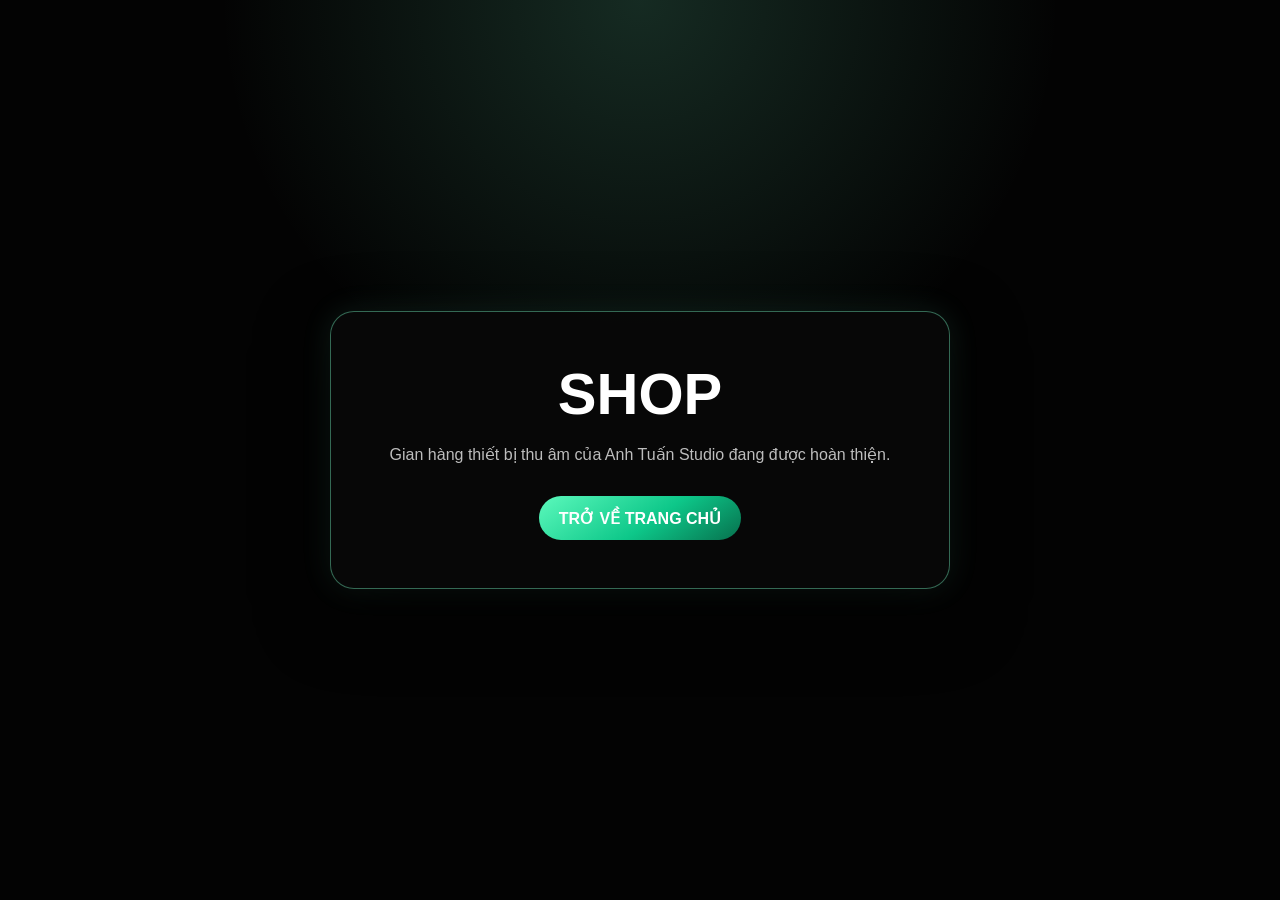
<file: shop.html>
<!DOCTYPE html>
<html lang="vi">
<head>
  <meta charset="UTF-8">
  <meta name="viewport" content="width=device-width,initial-scale=1">
  <title>Shop - Anh Tuấn Studio</title>
  <style>
    *{box-sizing:border-box;margin:0;padding:0}
    body{min-height:100vh;display:grid;place-items:center;color:#fff;font-family:Arial,sans-serif;
      background:radial-gradient(circle at 50% 0%,rgba(106,224,177,.18),transparent 38%),#030303}
    .box{width:min(620px,calc(100% - 32px));padding:48px 28px;text-align:center;border:1px solid rgba(106,224,177,.45);
      border-radius:24px;background:rgba(8,8,8,.92);box-shadow:0 24px 70px rgba(0,0,0,.55),0 0 30px rgba(106,224,177,.12)}
    h1{font-size:clamp(34px,7vw,58px)}
    p{margin:14px 0 28px;color:#bdbdbd;line-height:1.7}
    a{display:inline-flex;min-height:44px;padding:0 20px;align-items:center;color:#fff;text-decoration:none;border-radius:999px;
      background:linear-gradient(145deg,#5CF9BC,#0DC789 56%,#07704D);font-weight:800}
    .external-browser-button{display:none}
    @media(max-width:720px){.external-browser-button{position:fixed;z-index:20;top:14px;left:14px;min-height:42px;padding:0 15px;display:inline-flex;align-items:center;justify-content:center;color:#fff;border:1px solid rgba(92,249,188,.72);border-radius:999px;background:linear-gradient(145deg,rgba(70,255,193,.24),rgba(7,112,77,.72));box-shadow:0 0 20px rgba(106,224,177,.17),inset 0 1px 0 rgba(255,255,255,.10);font-size:10px;font-weight:800;letter-spacing:.2px;white-space:nowrap}}
  </style>
</head>
<body>
  <button class="external-browser-button" type="button" aria-label="Mở trang bằng trình duyệt">↗ MỞ TRÌNH DUYỆT</button>
  <main class="box">
    <h1>SHOP</h1>
    <p>Gian hàng thiết bị thu âm của Anh Tuấn Studio đang được hoàn thiện.</p>
    <a href="index.html">TRỞ VỀ TRANG CHỦ</a>
  </main>
  <script>
    document.querySelector('.external-browser-button')?.addEventListener('click', async function () {
      const url = window.location.href;
      const ua = navigator.userAgent || '';
      if (/Android/i.test(ua)) {
        window.location.href = 'intent://' + url.replace(/^https?:\/\//i, '') + '#Intent;scheme=https;package=com.android.chrome;end';
        return;
      }
      if (/iPhone|iPad|iPod/i.test(ua)) {
        try { await navigator.clipboard.writeText(url); } catch (error) {}
        alert('Đã sao chép đường dẫn. Quý khách chọn menu của Zalo → Mở bằng Safari, hoặc dán đường dẫn vào Safari.');
        return;
      }
      window.open(url, '_blank', 'noopener,noreferrer');
    });
  </script>
</body>
</html>
</file>
<file: style.css>
:root{
  --red:#6AE0B1;
  --red-light:#5CF9BC;
  --red-dark:#0B5C46;
  --silver:#f4f4f4;
  --black:#030303;
  --dark:#080808;
  --text:#ffffff;
  --muted:#bdbdbd;
  --border:rgba(106,224,177,.34);
  --glass:rgba(8,8,8,.78);
  --shadow:0 22px 60px rgba(0,0,0,.55);
}
*{box-sizing:border-box;margin:0;padding:0}
html{scroll-behavior:smooth}
body{min-height:100vh;overflow-x:hidden;color:var(--text);font-family:"Be Vietnam Pro",Arial,Helvetica,sans-serif;background:radial-gradient(circle at 20% 20%,rgba(106,224,177,.08),transparent 32%),radial-gradient(circle at 85% 55%,rgba(255,255,255,.025),transparent 35%),linear-gradient(180deg,#050505 0%,#0a0a0a 45%,#030303 100%)}
a{color:inherit;text-decoration:none}
img{display:block;max-width:100%}
button,input{font:inherit}
.hidden{display:none!important}
.container{width:min(1120px,calc(100% - 32px));margin:0 auto}

/* HEADER */
.topbar{position:fixed;inset:0 0 auto;z-index:100;width:100%;border-bottom:1px solid rgba(106,224,177,.28);background:rgba(2,2,2,.88);backdrop-filter:blur(16px);-webkit-backdrop-filter:blur(16px);box-shadow:0 10px 34px rgba(0,0,0,.32)}
.nav-wrap{min-height:74px;display:flex;align-items:center;justify-content:space-between;gap:24px}
.brand{display:flex;align-items:center;gap:12px;font-family:"Manrope",sans-serif;font-weight:800;letter-spacing:.5px}
.brand img{width:48px;height:48px;object-fit:contain;filter:drop-shadow(0 0 10px rgba(106,224,177,.40)) drop-shadow(0 0 22px rgba(106,224,177,.20))}
.brand span{font-size:18px;background:linear-gradient(90deg,#3CFFBE 0%,#3CFFBE 46%,#ffffff 47%,#d7d7d7 100%);-webkit-background-clip:text;background-clip:text;-webkit-text-fill-color:transparent}
.main-nav{width:auto;margin-left:auto;display:flex;align-items:center;justify-content:flex-end;gap:10px}
.main-nav a{position:relative;color:#f5f5f5;font-family:"Manrope",sans-serif;font-size:clamp(15px,1.15vw,17px);font-weight:800;transition:.25s}
.main-nav a::after{content:"";position:absolute;left:50%;bottom:-10px;width:0;height:2px;transform:translateX(-50%);border-radius:999px;background:linear-gradient(90deg,#61FFCA,#0CB97F);box-shadow:0 0 12px rgba(106,224,177,.45);transition:.25s}
.main-nav a:hover,.main-nav a.active{color:var(--red-light)}
.main-nav a:hover::after,.main-nav a.active::after{width:100%}
.external-browser-button{display:none}
.customer-account-label{display:inline-flex!important;flex-direction:row;align-items:center;gap:5px;line-height:1.05!important;white-space:nowrap}
.customer-account-label .account-prefix{display:inline;font-size:13px;font-weight:700;letter-spacing:.15px;opacity:.9}
.customer-account-label .account-name{display:inline;font-size:17px;font-weight:900;white-space:nowrap}
@keyframes menuShine{0%,58%{transform:translateX(-150%)}78%,100%{transform:translateX(150%)}}
@media(min-width:901px){
  .main-nav a{min-height:40px;padding:0 12px;overflow:hidden;display:inline-flex;align-items:center;justify-content:center;border:1px solid rgba(75,255,195,.48);border-radius:8px;background:linear-gradient(145deg,rgba(255,255,255,.045),rgba(106,224,177,.055)),rgba(8,8,8,.72);box-shadow:0 5px 16px rgba(0,0,0,.25),0 0 10px rgba(106,224,177,.08),inset 0 1px 0 rgba(255,255,255,.07)}
  .main-nav a::before{content:"";position:absolute;inset:-1px;pointer-events:none;background:linear-gradient(110deg,transparent 28%,rgba(255,255,255,.22) 47%,transparent 66%);transform:translateX(-150%);animation:menuShine 4.8s ease-in-out infinite}
  .main-nav a:nth-child(2)::before{animation-delay:.35s}.main-nav a:nth-child(3)::before{animation-delay:.7s}.main-nav a:nth-child(4)::before{animation-delay:1.05s}.main-nav a:nth-child(5)::before{animation-delay:1.4s}
  .main-nav a:hover,.main-nav a.active{border-color:rgba(91,255,200,.9);background:linear-gradient(145deg,rgba(75,255,195,.15),rgba(5,105,72,.25));box-shadow:0 7px 20px rgba(0,0,0,.3),0 0 16px rgba(106,224,177,.2),inset 0 1px 0 rgba(255,255,255,.12)}
  .main-nav a::after{bottom:4px;left:50%;width:0}
  .main-nav a:hover::after,.main-nav a.active::after{width:52%}
}

/* HERO */
.hero,.hero-clean{position:relative;min-height:100vh;overflow:hidden;display:grid;place-items:center;padding:110px 0 58px;background:linear-gradient(90deg,rgba(0,0,0,.24),rgba(0,0,0,.02) 38%,rgba(0,0,0,.02) 62%,rgba(0,0,0,.24)),url("background.png") center/cover no-repeat}
.hero-overlay{position:absolute;inset:0;z-index:1;pointer-events:none;background:radial-gradient(circle at 50% 22%,rgba(106,224,177,.18),transparent 34%),linear-gradient(to bottom,rgba(0,0,0,.02),rgba(0,0,0,.14) 68%,rgba(0,0,0,.52))}
.hero::after{content:"";position:absolute;inset:0;z-index:1;pointer-events:none;background:radial-gradient(circle at 50% 24%,rgba(255,255,255,.055),transparent 18%),radial-gradient(circle at 32% 48%,rgba(106,224,177,.08),transparent 24%),radial-gradient(circle at 68% 48%,rgba(106,224,177,.08),transparent 24%);mix-blend-mode:screen}
.hero-content,.hero-content-clean{position:relative;z-index:2;width:100%;min-height:calc(100vh - 168px);display:flex;flex-direction:column;align-items:center;justify-content:flex-end;padding-bottom:34px;text-align:center;animation:fadeUp .9s ease both}

/* 4 NÚT TRANG CHỦ */
.hero-actions,.hero-buttons{display:flex;align-items:center;justify-content:center;flex-wrap:nowrap;gap:18px;width:max-content;max-width:calc(100vw - 40px);padding:14px 16px;border:1px solid rgba(106,224,177,.30);border-radius:20px;background:rgba(3,3,3,.52);box-shadow:0 16px 45px rgba(0,0,0,.40),inset 0 1px 0 rgba(255,255,255,.055);backdrop-filter:blur(12px);-webkit-backdrop-filter:blur(12px)}
.btn,.btn-primary,.btn-music,.hero-buttons .btn,.hero-actions .btn{position:relative;min-width:180px;min-height:54px;padding:0 24px;overflow:hidden;display:inline-flex;align-items:center;justify-content:center;color:#fff;border:1px solid rgba(80,255,197,.76);border-radius:14px;background:linear-gradient(180deg,#292929 0%,#131313 52%,#070707 100%);box-shadow:0 10px 25px rgba(0,132,88,.32),inset 0 1px 0 rgba(255,255,255,.18),inset 0 -1px 0 rgba(0,0,0,.75);text-align:center;text-shadow:0 2px 6px rgba(0,0,0,.52);font-family:"Manrope",sans-serif;font-size:16px;font-weight:800;letter-spacing:.35px;transition:.24s}
.btn::before,.hero-buttons .btn::before,.hero-actions .btn::before{content:"";position:absolute;inset:0;pointer-events:none;background:linear-gradient(115deg,transparent 18%,rgba(255,255,255,.20) 42%,transparent 62%),radial-gradient(circle at 50% 10%,rgba(255,255,255,.14),transparent 58%);transform:translateX(-115%);transition:transform .55s ease}
.btn::after,.hero-buttons .btn::after,.hero-actions .btn::after{content:"";position:absolute;inset:1px;border-radius:13px;pointer-events:none;box-shadow:inset 0 0 0 1px rgba(255,255,255,.035)}
.btn:hover,.hero-buttons .btn:hover,.hero-actions .btn:hover{transform:translateY(-3px) scale(1.025);background:linear-gradient(180deg,#40FFBF 0%,#0DC789 56%,#07724E 100%);border-color:rgba(168,255,226,.95);box-shadow:0 16px 36px rgba(106,224,177,.46),0 0 24px rgba(106,224,177,.28),inset 0 1px 0 rgba(255,255,255,.38)}
.btn:hover::before,.hero-buttons .btn:hover::before,.hero-actions .btn:hover::before{transform:translateX(115%)}

/* PHẦN CHUNG */
.section{position:relative;overflow:hidden;isolation:isolate;padding:82px 0}
.section::before{content:"";position:absolute;z-index:-1;top:-260px;left:50%;width:520px;height:520px;transform:translateX(-50%);pointer-events:none;background:radial-gradient(circle,rgba(106,224,177,.12),rgba(106,224,177,.04) 38%,transparent 70%);filter:blur(8px)}
.section::after{content:"";position:absolute;top:0;left:50%;width:min(700px,78%);height:1px;transform:translateX(-50%);background:linear-gradient(90deg,transparent,rgba(80,255,197,.62),transparent);box-shadow:0 0 18px rgba(106,224,177,.30)}
.section-heading{margin-bottom:36px;text-align:center}
.section-heading span{display:block;margin-bottom:10px;color:var(--red-light);font-family:"Manrope",sans-serif;font-size:12px;font-weight:800;letter-spacing:4px}
.section-heading h2{font-family:"Be Vietnam Pro",sans-serif;font-size:clamp(30px,4vw,46px);font-weight:800}
.section-heading p{color:var(--muted)}
.dark-section{background:radial-gradient(circle at 15% 30%,rgba(106,224,177,.10),transparent 28%),radial-gradient(circle at 85% 70%,rgba(255,255,255,.025),transparent 30%),linear-gradient(145deg,#0b0b0b,#050505 55%,#0d0d0d)}

/* DỊCH VỤ */
.services-grid{display:grid;grid-template-columns:repeat(4,minmax(0,1fr));gap:18px}
.service-card{position:relative;overflow:hidden;padding:30px 22px;border:1px solid rgba(106,224,177,.30);border-radius:20px;text-align:center;background:linear-gradient(145deg,rgba(255,255,255,.055),rgba(106,224,177,.018)),rgba(9,9,9,.82);box-shadow:0 18px 45px rgba(0,0,0,.36),inset 0 1px 0 rgba(255,255,255,.045);transition:.25s}
.service-card::before{content:"";position:absolute;inset:0;background:linear-gradient(120deg,transparent 20%,rgba(255,255,255,.06) 42%,transparent 64%);transform:translateX(-120%);transition:.55s}
.service-card:hover{transform:translateY(-6px);border-color:rgba(86,255,199,.72);box-shadow:0 22px 50px rgba(0,0,0,.46),0 0 24px rgba(106,224,177,.12)}
.service-card:hover::before{transform:translateX(120%)}
.service-icon{margin-bottom:15px;font-size:36px;filter:drop-shadow(0 0 10px rgba(106,224,177,.30))}
.service-card h3{margin-bottom:10px;color:#fff;font-size:21px}
.service-card p{color:var(--muted);font-size:14px;line-height:1.65}

/* CỔNG KHÁCH HÀNG */
.customer-section{background:radial-gradient(circle at 50% 0%,rgba(106,224,177,.14),transparent 32%),linear-gradient(180deg,#070707,#0c0c0c 50%,#050505)}
.search-box{max-width:650px;margin:-8px auto 18px;padding:7px;border:1px solid rgba(106,224,177,.42);border-radius:15px;background:linear-gradient(145deg,rgba(255,255,255,.06),rgba(106,224,177,.02)),rgba(8,8,8,.84);box-shadow:0 20px 55px rgba(0,0,0,.38);backdrop-filter:blur(16px)}
.search-box:focus-within{border-color:rgba(86,255,199,.86);box-shadow:0 20px 55px rgba(0,0,0,.38),0 0 22px rgba(106,224,177,.16)}
.search-box input{width:100%;min-height:48px;padding:0 14px;border:0;outline:0;color:#fff;background:transparent;font-size:13px}
.search-box input::placeholder{color:#aaa;font-size:13px}
.customer-grid{display:grid;grid-template-columns:repeat(3,minmax(0,1fr));gap:12px}
.customer-card{position:relative;overflow:hidden;padding:14px;border:1px solid rgba(106,224,177,.30);border-radius:15px;background:linear-gradient(145deg,rgba(255,255,255,.05),rgba(106,224,177,.018)),rgba(9,9,9,.82);box-shadow:0 10px 28px rgba(0,0,0,.22);backdrop-filter:blur(14px);transition:.22s}
.customer-card:hover{transform:translateY(-3px);border-color:rgba(86,255,199,.72);box-shadow:0 18px 38px rgba(0,0,0,.34),0 0 18px rgba(106,224,177,.10)}
.customer-code{margin-bottom:5px;color:var(--red-light);font-size:9px;font-weight:800;letter-spacing:1.5px}
.customer-card h3{margin-bottom:5px;overflow:hidden;white-space:nowrap;text-overflow:ellipsis;font-size:16px}
.customer-card p{margin-bottom:10px;color:var(--muted);font-size:11px;line-height:1.4}
.customer-card a{min-height:32px;padding:0 12px;display:inline-flex;align-items:center;justify-content:center;border:1px solid rgba(106,224,177,.36);border-radius:9px;color:#fff;background:linear-gradient(180deg,#242424,#111);font-size:10px;font-weight:800}
.empty-message{margin-top:18px;color:var(--muted);text-align:center;font-size:12px}
.customer-card-clickable{cursor:pointer}
.matched-songs{margin-bottom:16px}
.matched-label{display:block;margin-bottom:7px;color:#f3f3f3;font-size:13px;font-weight:700}
.matched-song-title{margin:0 0 7px;color:#fff;font-size:16px;line-height:1.4}
.customer-name{margin-top:8px}
.customer-song-total{margin-bottom:18px}
.customer-card-footer{margin-top:20px;padding-top:16px;display:flex;align-items:center;justify-content:space-between;gap:14px;border-top:1px solid rgba(106,224,177,.24)}
.customer-open-text{color:var(--red-light);font-weight:800}
.customer-card-arrow{width:38px;height:38px;display:grid;place-items:center;border:1px solid rgba(106,224,177,.65);border-radius:50%;color:var(--red-light);font-size:22px}

/* TRANG KHÁCH HÀNG */
.customer-page{min-height:100vh;background:var(--black)}
.customer-hero{position:relative;min-height:430px;padding:130px 0 60px;display:flex;align-items:flex-end;background:linear-gradient(90deg,rgba(0,0,0,.56),rgba(0,0,0,.18),rgba(0,0,0,.56)),url("background.png") center/cover no-repeat}
.customer-page-overlay{position:absolute;inset:0;background:radial-gradient(circle at 50% 30%,rgba(106,224,177,.10),transparent 35%),linear-gradient(to bottom,rgba(0,0,0,.12),var(--black))}
.customer-page-content{position:relative;z-index:2}
.back-link{display:inline-block;margin-bottom:28px;color:var(--red-light);font-weight:700}
.customer-profile{display:flex;align-items:center;gap:24px}
.customer-profile img{width:110px;height:110px;object-fit:contain}
.customer-page-code{margin-bottom:8px;color:var(--red-light);font-size:13px;font-weight:800;letter-spacing:3px}
.customer-profile h1{margin-bottom:8px;font-size:clamp(34px,5vw,58px)}
.customer-profile p:last-child{color:var(--muted)}
.song-section{background:radial-gradient(circle at 50% 0%,rgba(106,224,177,.08),transparent 34%),var(--black)}
.song-list{max-width:900px;margin:0 auto;display:grid;gap:15px}
.song-card{padding:20px;display:grid;grid-template-columns:68px minmax(0,1fr) auto;align-items:center;gap:18px;border:1px solid rgba(106,224,177,.30);border-radius:18px;background:var(--glass);backdrop-filter:blur(14px)}
.song-number{width:52px;height:52px;display:grid;place-items:center;border:1px solid rgba(106,224,177,.36);border-radius:14px;color:var(--red-light);background:rgba(106,224,177,.08);font-weight:800}
.song-info h3{margin-bottom:6px;font-size:19px}
.song-info p{color:var(--muted);font-size:14px}
.song-actions{display:flex;align-items:center;justify-content:flex-end;flex-wrap:wrap;gap:12px}
.song-listen{min-width:105px;padding:13px 20px;border:1px solid rgba(82,255,197,.78);border-radius:12px;color:#fff;background:rgba(106,224,177,.08);font-weight:800}
.song-download{padding:12px 18px;border-radius:12px;color:#fff;background:linear-gradient(145deg,#3DEFB4,#0DA673 58%,#056545);font-weight:800}
.song-player{grid-column:1/-1;width:100%;padding-top:16px}
.song-player audio{display:block;width:100%;height:48px}
.not-found{max-width:620px;margin:0 auto;padding:34px;border:1px solid rgba(106,224,177,.30);border-radius:20px;text-align:center;background:var(--glass)}
.not-found h2{margin-bottom:12px}
.not-found p{margin-bottom:24px;color:var(--muted)}

/* FOOTER */
footer{position:relative;border-top:1px solid rgba(106,224,177,.24);background:radial-gradient(circle at 50% 0%,rgba(106,224,177,.10),transparent 48%),linear-gradient(180deg,#070707,#020202)}
.footer-content{min-height:112px;padding:18px 0 14px;display:flex;flex-direction:column;align-items:center;justify-content:center;gap:7px;color:var(--muted);text-align:center;line-height:1.4}
.footer-content p{font-size:12px}
.footer-content strong{display:block;margin-bottom:2px;color:#f2f2f2;font-size:16px}
.footer-content img{order:2;width:34px;height:34px;object-fit:contain;filter:drop-shadow(0 0 8px rgba(106,224,177,.22))}

@keyframes fadeUp{from{opacity:0;transform:translateY(24px)}to{opacity:1;transform:translateY(0)}}

/* TABLET */
@media(max-width:900px){
  .main-nav{display:none}
  .services-grid{grid-template-columns:repeat(2,minmax(0,1fr))}
  .customer-grid{grid-template-columns:repeat(2,minmax(0,1fr))}
  .hero-actions,.hero-buttons{gap:12px}
  .btn,.hero-buttons .btn,.hero-actions .btn{min-width:150px;padding:0 16px;font-size:14px}
}

/* MOBILE */
@media(max-width:768px){
  .container{width:min(100% - 24px,1120px)}
  .topbar{position:absolute}
  .nav-wrap{min-height:66px}
  .brand img{width:42px;height:42px}
  .brand span{font-size:15px}
  .external-browser-button{min-height:40px;margin-left:auto;padding:0 12px;display:inline-flex;align-items:center;justify-content:center;flex:0 0 auto;color:#fff;border:1px solid rgba(92,249,188,.72);border-radius:999px;background:linear-gradient(145deg,rgba(70,255,193,.24),rgba(7,112,77,.42));box-shadow:0 0 20px rgba(106,224,177,.17),inset 0 1px 0 rgba(255,255,255,.10);font-family:"Manrope",sans-serif;font-size:10px;font-weight:800;letter-spacing:.2px;white-space:nowrap;cursor:pointer}
  .customer-account-label{flex-direction:column;gap:2px;white-space:normal}
  .customer-account-label .account-prefix{font-size:8px}
  .customer-account-label .account-name{font-size:10px}
  .hero,.hero-clean{min-height:100svh;padding:88px 0 34px;background:linear-gradient(180deg,rgba(0,0,0,.14),rgba(0,0,0,.28),rgba(0,0,0,.62)),url("backgrounddt.png") center/cover no-repeat}
  .hero-content,.hero-content-clean{min-height:calc(100svh - 122px);justify-content:flex-end;padding-bottom:0}
  .hero-actions,.hero-buttons{width:100%;max-width:360px;padding:16px;display:grid;grid-template-columns:1fr;gap:14px}
  .btn,.btn-primary,.btn-music,.hero-buttons .btn,.hero-actions .btn{width:100%;min-width:0;min-height:54px;padding:0 18px;font-size:16px}
  .section{padding:64px 0}
  .services-grid,.customer-grid{grid-template-columns:1fr}
  .customer-hero{min-height:390px;padding-top:105px}
  .customer-profile{flex-direction:column;align-items:flex-start}
  .customer-profile img{width:90px;height:90px}
  .song-card{grid-template-columns:54px minmax(0,1fr)}
  .song-actions{grid-column:1/-1;width:100%;justify-content:stretch}
  .song-listen,.song-download{flex:1;min-width:130px;text-align:center}
  .song-player{padding-top:10px}
  .footer-content{min-height:96px;padding:15px 0 11px;gap:6px}
  .footer-content p{font-size:10.5px;line-height:1.35;white-space:nowrap}
  .footer-content strong{font-size:14px}
  .footer-content img{width:30px;height:30px}
  .footer-address{display:block;white-space:nowrap;font-size:11px}
}




/* =======================================================
   HIỆU ỨNG ÁNH KIM CHO 4 NÚT TRANG CHỦ
   ======================================================= */

.hero-actions .btn{
    position:relative;
    overflow:hidden;
}

/* Ánh sáng chạy */
.hero-actions .btn::before{
    content:"";
    position:absolute;
    top:-60%;
    left:-45%;

    width:38%;
    height:220%;

    transform:rotate(25deg);

    background:linear-gradient(
        90deg,
        transparent 0%,
        rgba(255,255,255,.10) 20%,
        rgba(255,255,255,.95) 50%,
        rgba(255,255,255,.10) 80%,
        transparent 100%
    );

    animation:heroButtonShine 2.8s linear infinite;

    pointer-events:none;
}

@keyframes heroButtonShine{

    0%{
        left:-45%;
    }

    100%{
        left:145%;
    }

}

/* Hover sáng hơn một chút */
.hero-actions .btn:hover{
    transform:translateY(-2px);
    transition:.25s;
}

/* KHÓA KIỂU MENU: NHỎ GỌN, KHUNG CHỮ NHẬT */
@media (min-width:901px){
  .topbar .main-nav a{
    min-height:30px !important;
    padding:0 8px !important;
    border-radius:2px !important;
    font-size:11px !important;
  }
  .topbar .main-nav a *{font-size:11px !important}
}
</file>
